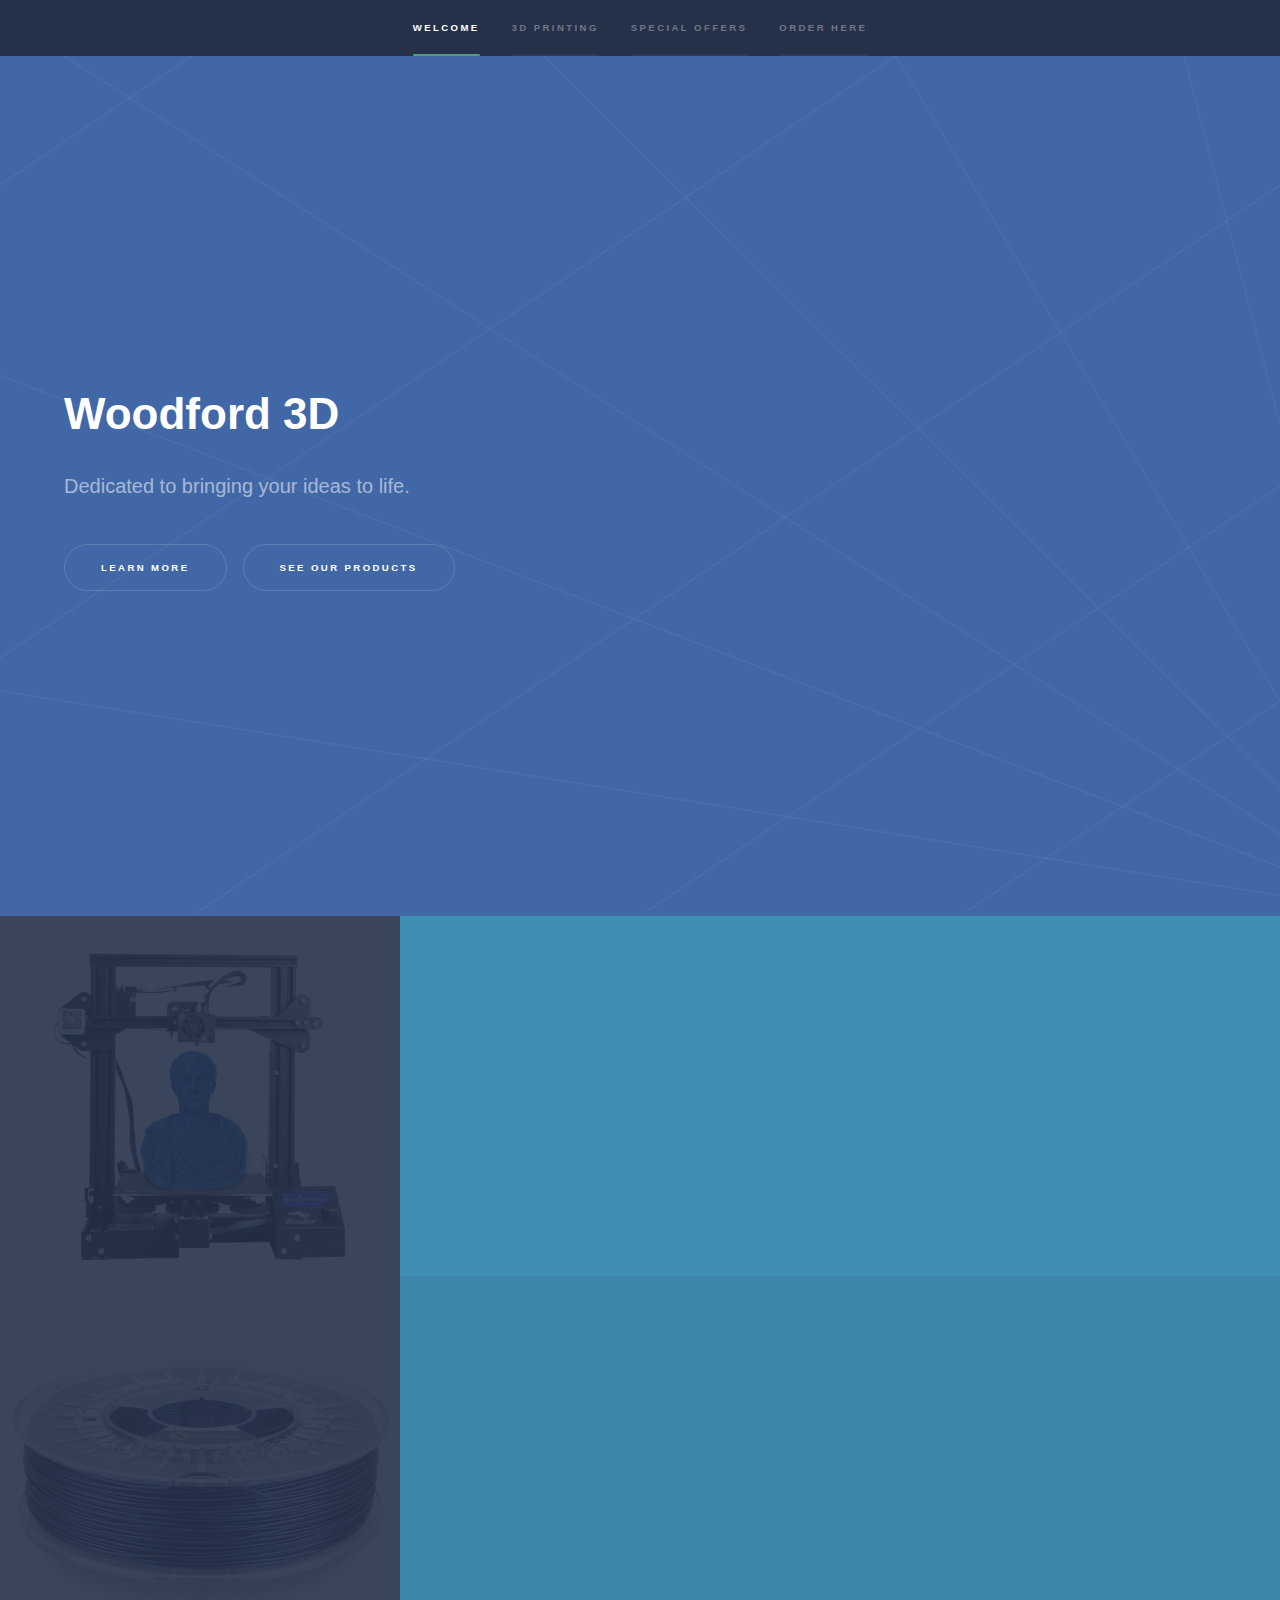
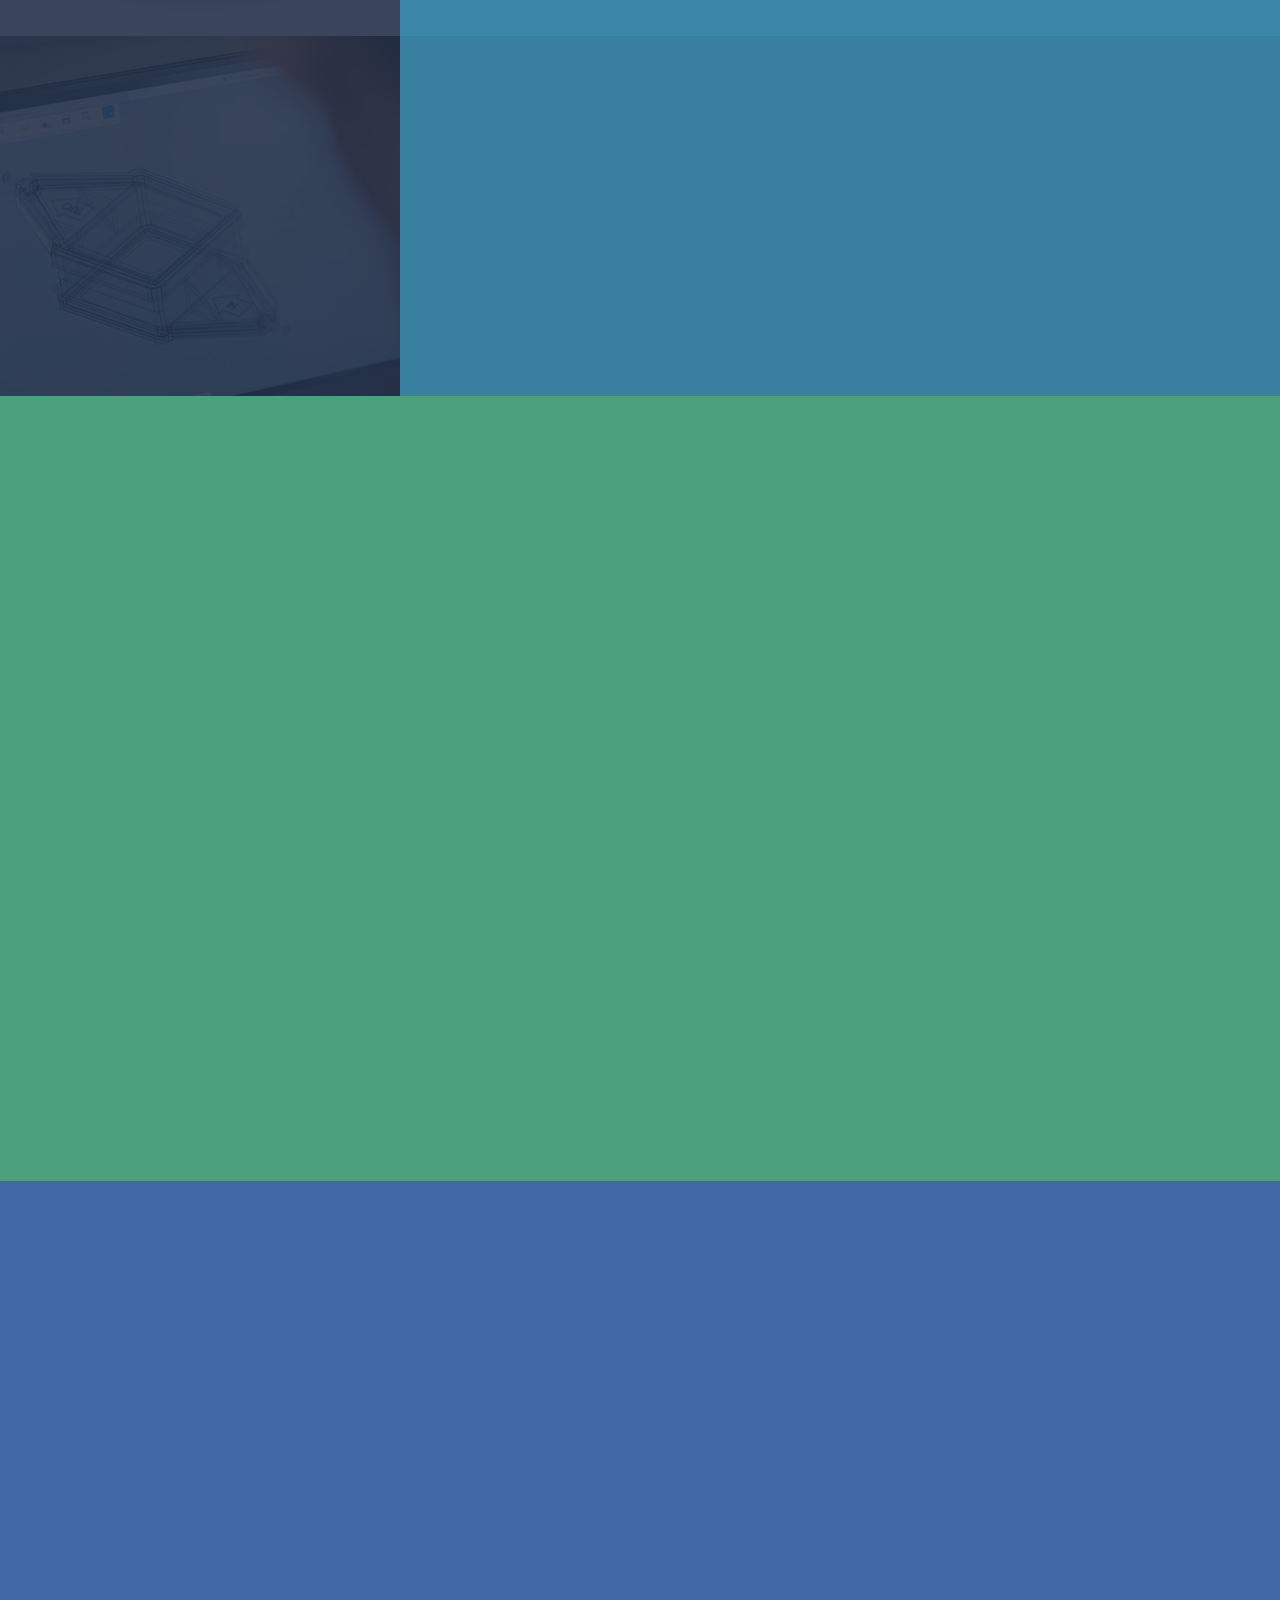
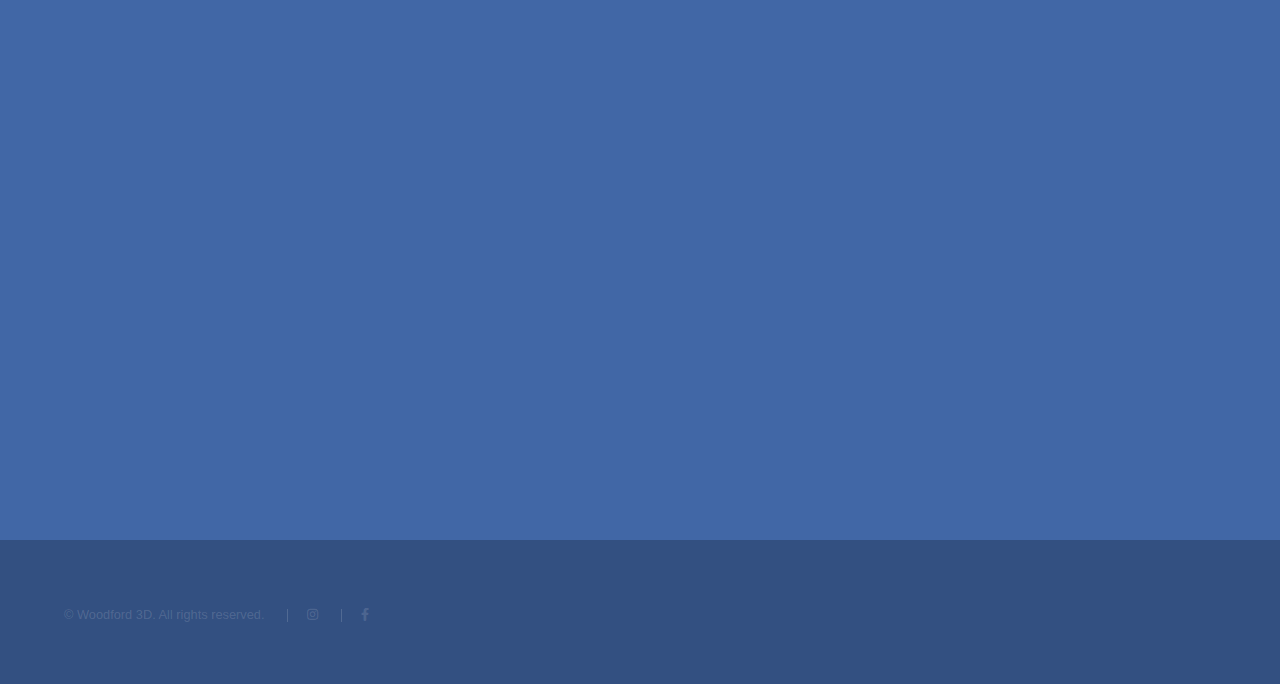
<file: index.html>
<!DOCTYPE HTML>
<html lang="en">
	<head>
		<title>Woodford 3D</title>
		<meta name="description" content="Woodford 3D is a small Irish busiess, based in Cavan, focused on 3D printing. Anything from models, to practical parts for projects, to lamps and decorations.">
		<meta charset="utf-8" />
		<meta name="viewport" content="width=device-width, initial-scale=1, user-scalable=no" />
		<link rel="stylesheet" href="assets/css/main.css" />
		<noscript><link rel="stylesheet" href="assets/css/noscript.css" /></noscript>
	</head>
	<body class="is-preload">

		<!-- Sidebar -->
			<section id="sidebar">
				<div class="inner">
					<nav>
						<ul>
							<li><a href="#intro">Welcome</a></li>
							<li><a href="#one">3D Printing</a></li>
							<li><a href="#two">Special offers</a></li>
							<li><a href="#three">Order here</a></li>
						</ul>
					</nav>
				</div>
			</section>

		<!-- Wrapper -->
			<div id="wrapper">

				<!-- Intro -->
					<section id="intro" class="wrapper style1 fullscreen fade-up">
						<div class="inner">
							<h1>Woodford 3D</h1>
							<p>Dedicated to bringing your ideas to life.</p>
							<ul class="actions">
                                <li><a href="#one" class="button scrolly">Learn more</a></li>
                                <li><a href="examples.html" class="button scrolly">See our products</a></li>
							</ul>
						</div>
					</section>

				<!-- One -->
					<section id="one" class="wrapper style2 spotlights">
						<section>
							<a href="#" class="image"><img src="images/about1.jpg" alt="" data-position="center center" /></a>
							<div class="content">
								<div class="inner">
									<h2>Quality over quantity</h2>
									<p>All of our 3D prints are done on freshly calibrated machines. Each print is produced at no more than 50ms speed with a maximum layer size of 0.12mm, ensuring the highest quality end result. </p>
									<ul class="actions">
										<li><a href="examples.html" class="button">See our products</a></li>
									
								</div>
							</div>
						</section>
						<section>
							<a href="#" class="image"><img src="images/about2.jpg" alt="" data-position="top center" /></a>
							<div class="content">
								<div class="inner">
									<h2>Our materials</h2>
									<p>Currently we provide a range of PLA and Wood PLA material choices.</p>
									<ul class="actions">
										<li><a href="materials.html" class="button">Learn more</a></li>
									</ul>
								</div>
							</div>
						</section>
						<section>
							<a href="#" class="image"><img src="images/design.jpg" alt="" data-position="25% 25%" /></a>
							<div class="content">
								<div class="inner">
									<h2>Custom Designs</h2>
									<p>Can't find what you're looking for online? Need a one of a kind print or simply want something you found custom engraved? Reach out to us and we'll make it happen.</p>
									<ul class="actions">
										<li><a href="#three" class="button">Learn more</a></li>
									</ul>
								</div>
							</div>
						</section>
					</section>

				<!-- Two -->
					<section id="two" class="wrapper style3 fade-up">
						<div class="inner">
							<h2>Special Offers</h2>
							<p>Due to the time consuming nature of 3D printing, all customers are on a first come first served basis. We will give you an estimated shipping date shortly after your order, and a tracking number will be provided upon dispatch.</p>
							<div class="features">
								<section>
									<span class="icon solid major fa-cube"></span>
									<h3>Up to 50g - €12</h3>
									<p>Print up to 50g worth of any material we provide.</p>
									<h4>FREE SHIPPING!</h4>
								</section>
								<section>
									<span class="icon solid major fa-cubes"></span>
									<h3>Up to 100g - €20</h3>
									<p>Print up to 100g worth of any material we provide.</p>
									<h4>FREE SHIPPING!</h4>
								</section>
								<section>
									<span class="icon solid major fa-building"></span>
									<h3>Up to 250g - €25</h3> <h4 style="color:gold">BEST VALUE!</h4>
									<p>Print up to 250g worth of any material we provide.</p>
									<h4>FREE SHIPPING! (If parcel sized)</h4>
								</section>
								<section>
									<span class="icon solid major fa-cog"></span>
									<h3>Need a larger project done?</h3>
									<p>Please reach out to us directly for orders exceeding 250g.</p>
								</section>								
							</div>
							<ul class="actions">
								<li><a href="#three" class="button">Ready to order?</a></li>
							</ul>
						</div>
					</section>

				<!-- Three -->
					<section id="three" class="wrapper style1 fade-up">
						<div class="inner">
							<h2>Let's print!</h2>
							<p>To avail of our above special offers, please contact us directly: sales@woodford3d.com (All direct sales are carried out via paypal, with full buyer protection.)</p>							
							<p>Alternatively, you can order through our treatstock shop using the app below. This will allow you to upload the files you want to be printed and pay instantly, insuring you the fastest processing time possible. Please note that prices on our treatstock store may differ from the special offers listed above.</p>
							<div class="col-12">
								 <!-- Ps: 4858-Woodford 3D Printing --><link href="https://www.treatstock.com/css/embed-remote.css" rel="stylesheet" /><iframe class="ts-embed-printservice" width="100%" height="650px" src="https://www.treatstock.com/my/print-model3d/widget?posUid=fixedPs&psId=4858" frameborder="0"></iframe>   
									
								</section>
							</div>
						</div>
					</section>

			</div>

		<!-- Footer -->
			<footer id="footer" class="wrapper style1-alt">
				<div class="inner">
					<ul class="menu">
						<li>&copy; Woodford 3D. All rights reserved.</li>
						<li><a href="https://www.instagram.com/woodford3d/" target="_blank" class="icon brands fa-instagram"><span class="label">Instagram</span></a></li>
						<li><a href="https://www.facebook.com/Woodford-3D-Printing-106752601346437" target="_blank" class="icon brands fa-facebook-f"><span class="label">Facebook</span></a></li>
					</ul>
				</div>				
			</footer>

		<!-- Scripts -->
			<script src="assets/js/jquery.min.js"></script>
			<script src="assets/js/jquery.scrollex.min.js"></script>
			<script src="assets/js/jquery.scrolly.min.js"></script>
			<script src="assets/js/browser.min.js"></script>
			<script src="assets/js/breakpoints.min.js"></script>
			<script src="assets/js/util.js"></script>
			<script src="assets/js/main.js"></script>

	</body>
</html>
</file>
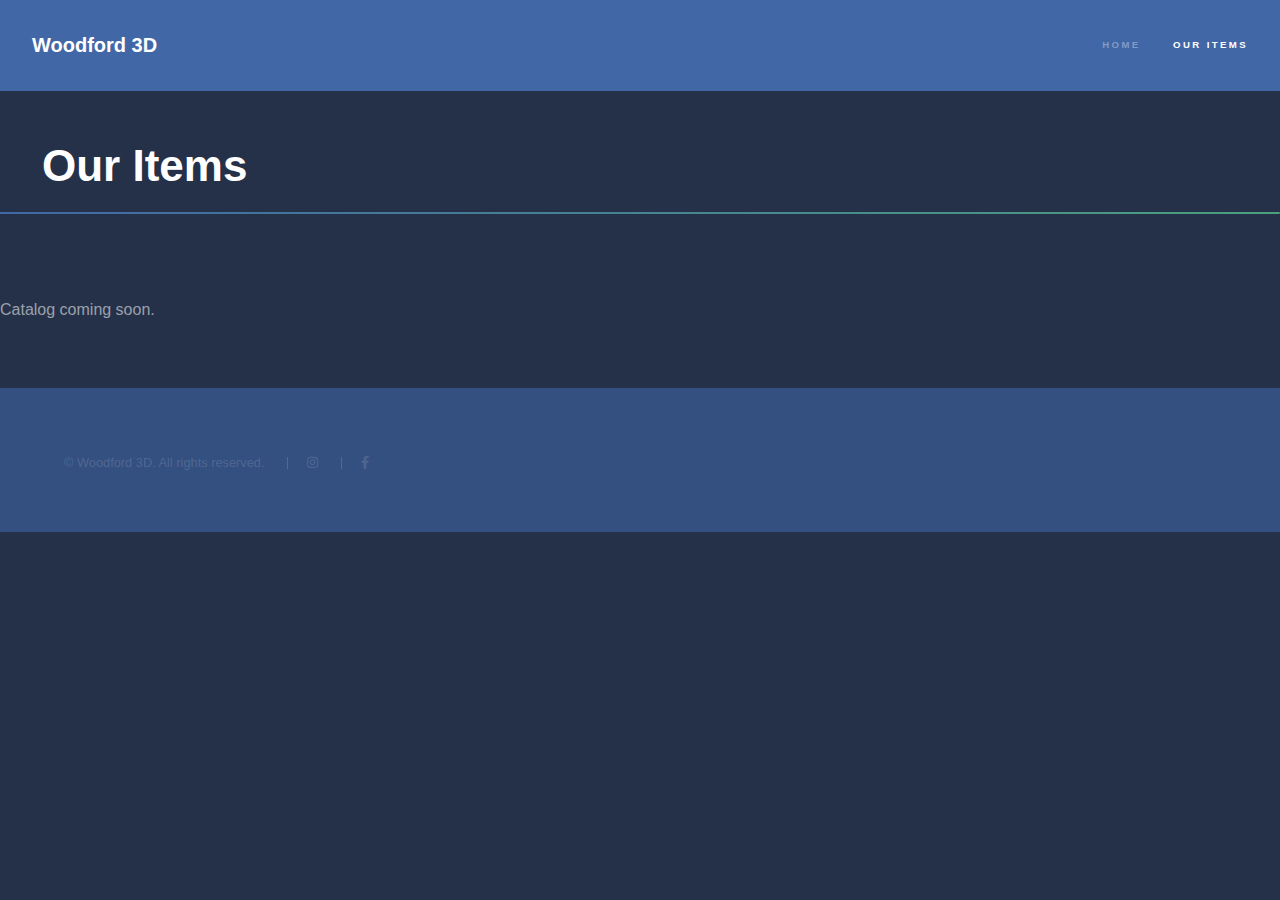
<file: examples.html>
<!DOCTYPE HTML>
<html>
	<head>
		<title>Woodford 3D - Materials</title>
		<meta charset="utf-8" />
		<meta name="viewport" content="width=device-width, initial-scale=1, user-scalable=no" />
		<link rel="stylesheet" href="assets/css/main.css" />
		<noscript><link rel="stylesheet" href="assets/css/noscript.css" /></noscript>
	</head>
	<body class="is-preload">

		<!-- Header -->
			<header id="header">
				<a href="index.html" class="title">Woodford 3D</a>
				<nav>
					<ul>
						<li><a href="index.html">Home</a></li>
						<li><a href="generic.html" class="active">Our Items</a></li>
						<!--<li><a href="elements.html">Elements</a></li>-->
					</ul>
				</nav>
			</header>

		<!-- Wrapper -->
			<div id="wrapper">

				<!-- Main -->
					<section id="main" class="wrapper">
						<div class="box alt">
							<div class="row gtr-uniform">
								<h1 class="major col-12">Our Items</h1>								
								<div class="col-12"><span ><p>Catalog coming soon.</p></span></div>								
								
							</div>
						</div>
								
					</section>

			</div>

		<!-- Footer -->
			<footer id="footer" class="wrapper style1-alt">
				<div class="inner">
					<ul class="menu">
						<li>&copy; Woodford 3D. All rights reserved.</li>
						<li><a href="https://www.instagram.com/woodford3d/" target="_blank" class="icon brands fa-instagram"><span class="label">Instagram</span></a></li>
						<li><a href="https://www.facebook.com/Woodford-3D-Printing-106752601346437" target="_blank" class="icon brands fa-facebook-f"><span class="label">Facebook</span></a></li>
					</ul>
				</div>				
			</footer>

		<!-- Scripts -->
			<script src="assets/js/jquery.min.js"></script>
			<script src="assets/js/jquery.scrollex.min.js"></script>
			<script src="assets/js/jquery.scrolly.min.js"></script>
			<script src="assets/js/browser.min.js"></script>
			<script src="assets/js/breakpoints.min.js"></script>
			<script src="assets/js/util.js"></script>
			<script src="assets/js/main.js"></script>

	</body>
</html>
</file>
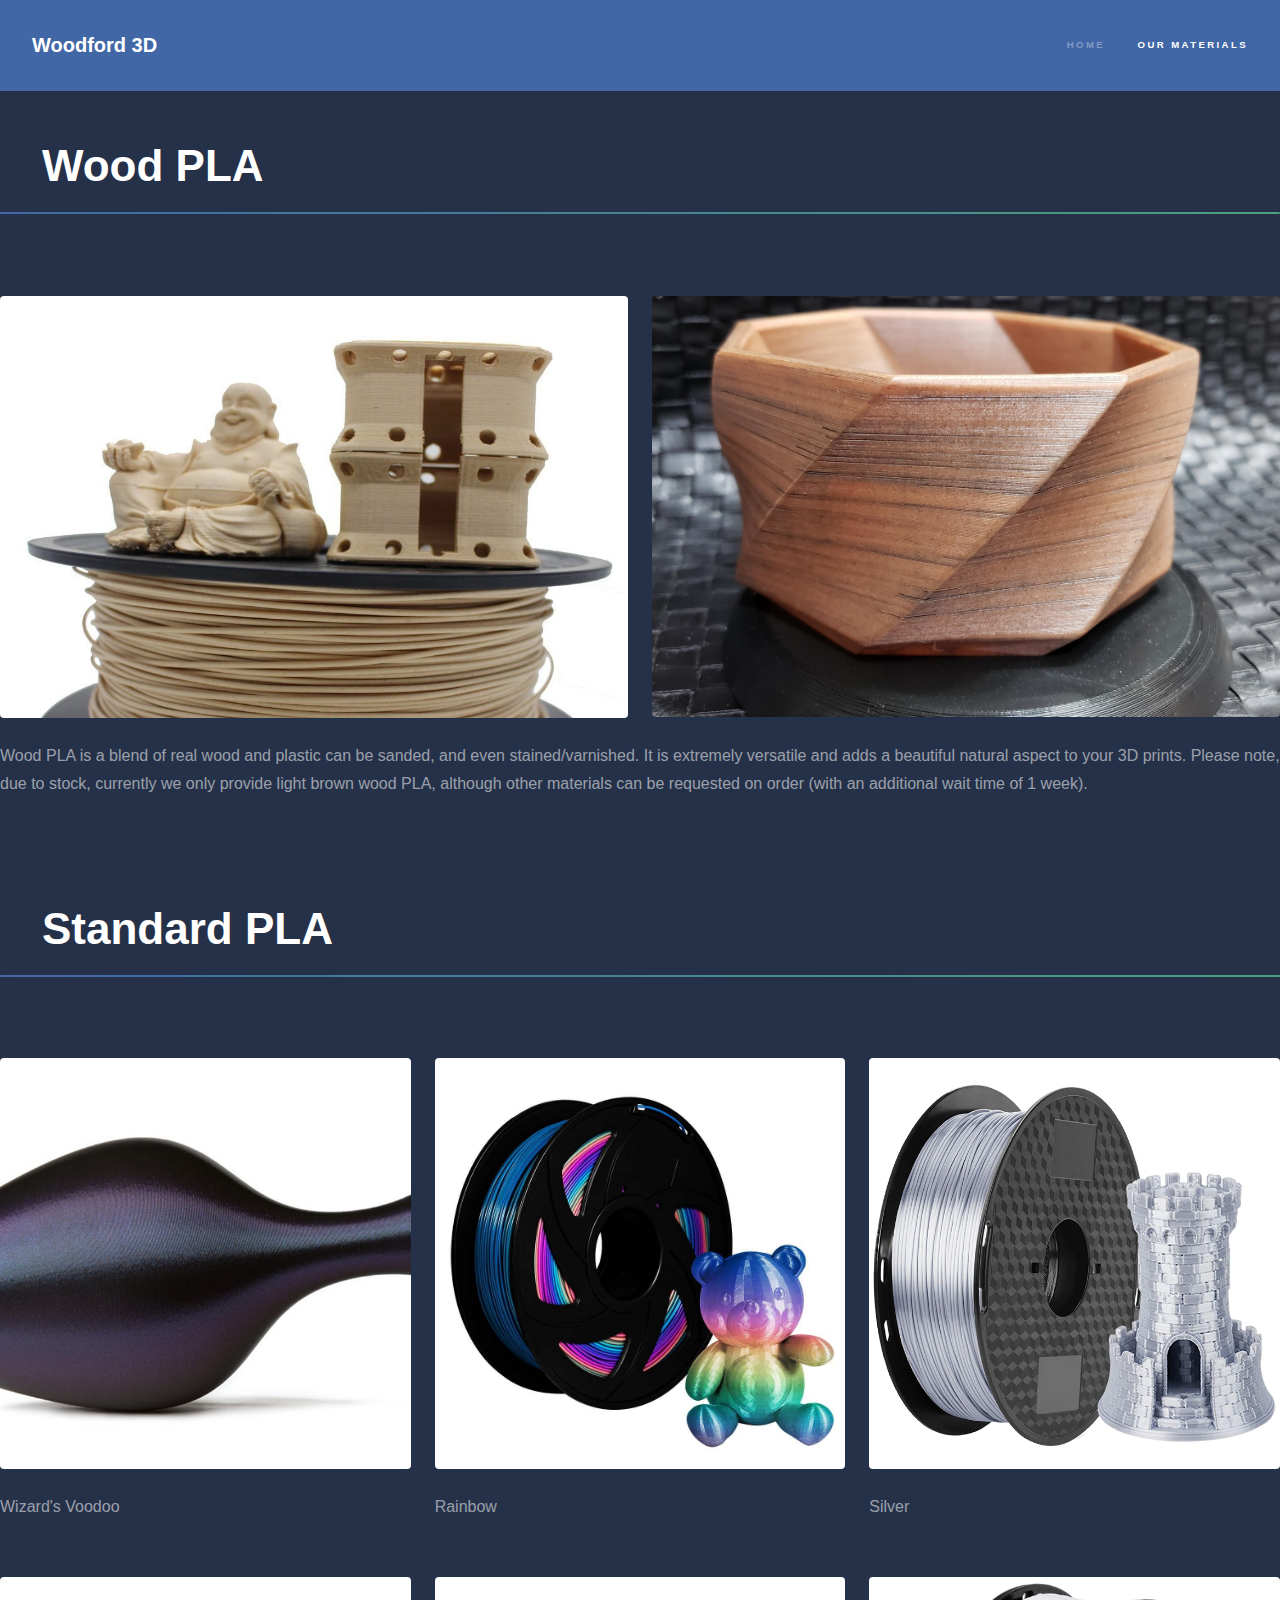
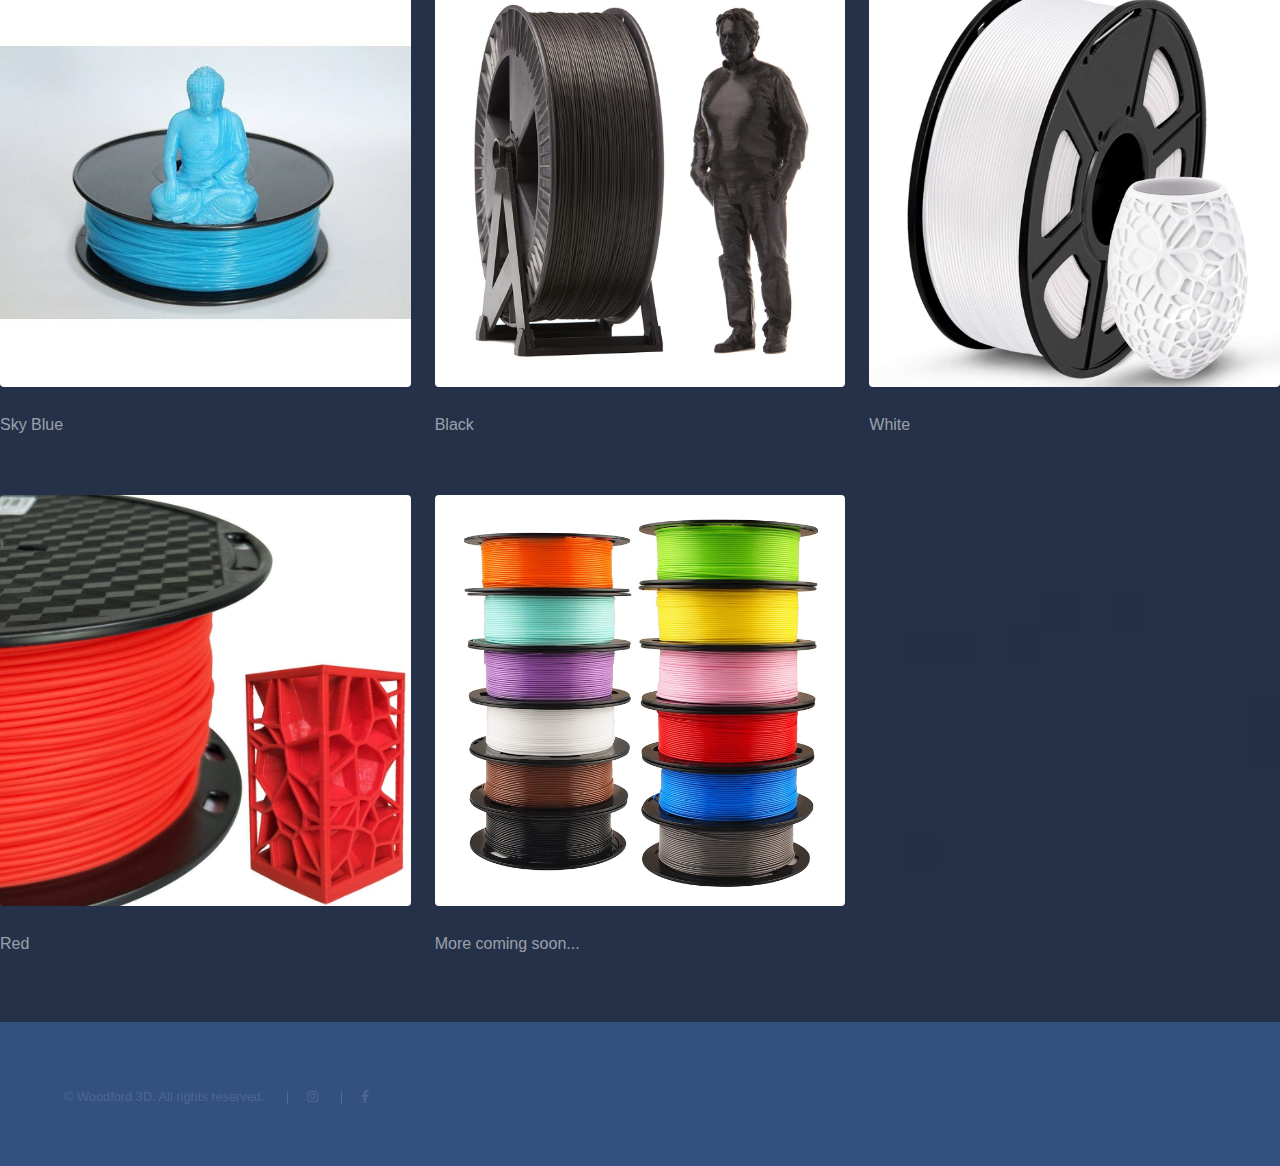
<file: materials.html>
<!DOCTYPE HTML>
<html>
	<head>
		<title>Woodford 3D - Materials</title>
		<meta charset="utf-8" />
		<meta name="viewport" content="width=device-width, initial-scale=1, user-scalable=no" />
		<link rel="stylesheet" href="assets/css/main.css" />
		<noscript><link rel="stylesheet" href="assets/css/noscript.css" /></noscript>
	</head>
	<body class="is-preload">

		<!-- Header -->
			<header id="header">
				<a href="index.html" class="title">Woodford 3D</a>
				<nav>
					<ul>
						<li><a href="index.html">Home</a></li>
						<li><a href="generic.html" class="active">Our Materials</a></li>
						<!--<li><a href="elements.html">Elements</a></li>-->
					</ul>
				</nav>
			</header>

		<!-- Wrapper -->
			<div id="wrapper">

				<!-- Main -->
					<section id="main" class="wrapper">
						<div class="box alt">
							<div class="row gtr-uniform">
								<h1 class="major col-12">Wood PLA</h1>
								<div class="col-6"><span class="image fit"><img src="images/woodpla1.jpg" alt="" /></span></div>
								<div class="col-6"><span class="image fit"><img src="images/woodpla2.jpg" alt="" /></span></div>
								<p>Wood PLA is a blend of real wood and plastic can be sanded, and even stained/varnished. It is extremely versatile and adds a beautiful natural aspect to your 3D prints. Please note, due to stock, currently we only provide light brown wood PLA, although other materials can be requested on order (with an additional wait time of 1 week).</p>
								<h1 class="major col-12">Standard PLA</h1>								
								<div class="col-4"><span class="image fit"><img src="images/voodoo.jpg" alt="Wizard's Voodoo" /></span></div>
								<div class="col-4"><span class="image fit"><img src="images/rainbow.jpg" alt="Rainbow" /></span></div>
								<div class="col-4"><span class="image fit"><img src="images/silver.jpg" alt="Silver" /></span></div>
								<div class="col-4"><span ><p>Wizard's Voodoo</p></span></div>
								<div class="col-4"><span ><p>Rainbow</p></span></div>
								<div class="col-4"><span ><p>Silver</p></span></div>
								<div class="col-4"><span class="image fit"><img src="images/skyblue.jpg" alt="sky Blue"/></span></div>
								<div class="col-4"><span class="image fit"><img src="images/black.jpg" alt="Black" /></span></div>
								<div class="col-4"><span class="image fit"><img src="images/white.jpg" alt="White" /></span></div>
								<div class="col-4"><span ><p>Sky Blue</p></span></div>
								<div class="col-4"><span ><p>Black</p></span></div>
								<div class="col-4"><span ><p>White</p></span></div>
								<div class="col-4"><span class="image fit"><img src="images/red.jpg" alt="Red"/></span></div>
								<div class="col-4"><span class="image fit"><img src="images/coming.jpg" alt="Coming soon" /></span></div>
								<div class="col-4"><span class="image fit"><img src="images/trans.png" alt="placeholder transparent image" /></span></div>
								<div class="col-4"><span ><p>Red</p></span></div>
								<div class="col-4"><span ><p>More coming soon...</p></span></div>								
								
							</div>
						</div>
								
					</section>

			</div>

		<!-- Footer -->
			<footer id="footer" class="wrapper style1-alt">
				<div class="inner">
					<ul class="menu">
						<li>&copy; Woodford 3D. All rights reserved.</li>
						<li><a href="https://www.instagram.com/woodford3d/" target="_blank" class="icon brands fa-instagram"><span class="label">Instagram</span></a></li>
						<li><a href="https://www.facebook.com/Woodford-3D-Printing-106752601346437" target="_blank" class="icon brands fa-facebook-f"><span class="label">Facebook</span></a></li>
					</ul>
				</div>				
			</footer>

		<!-- Scripts -->
			<script src="assets/js/jquery.min.js"></script>
			<script src="assets/js/jquery.scrollex.min.js"></script>
			<script src="assets/js/jquery.scrolly.min.js"></script>
			<script src="assets/js/browser.min.js"></script>
			<script src="assets/js/breakpoints.min.js"></script>
			<script src="assets/js/util.js"></script>
			<script src="assets/js/main.js"></script>

	</body>
</html>
</file>
<file: assets/css/noscript.css>
/* Spotlights */

	.spotlights > section > .image:before {
		opacity: 0 !important;
	}

	.spotlights > section > .content > .inner {
		-moz-transform: none !important;
		-webkit-transform: none !important;
		-ms-transform: none !important;
		transform: none !important;
		opacity: 1 !important;
	}

/* Wrapper */

	.wrapper > .inner {
		opacity: 1 !important;
		-moz-transform: none !important;
		-webkit-transform: none !important;
		-ms-transform: none !important;
		transform: none !important;
	}

/* Sidebar */

	#sidebar > .inner {
		opacity: 1 !important;
	}

	#sidebar nav > ul > li {
		-moz-transform: none !important;
		-webkit-transform: none !important;
		-ms-transform: none !important;
		transform: none !important;
		opacity: 1 !important;
	}
</file>
<file: assets/css/main.css>
@import url(fontawesome-all.min.css);



html, body, div, span, applet, object,
iframe, h1, h2, h3, h4, h5, h6, p, blockquote,
pre, a, abbr, acronym, address, big, cite,
code, del, dfn, em, img, ins, kbd, q, s, samp,
small, strike, strong, sub, sup, tt, var, b,
u, i, center, dl, dt, dd, ol, ul, li, fieldset,
form, label, legend, table, caption, tbody,
tfoot, thead, tr, th, td, article, aside,
canvas, details, embed, figure, figcaption,
footer, header, hgroup, menu, nav, output, ruby,
section, summary, time, mark, audio, video {
	margin: 0;
	padding: 0;
	border: 0;
	font-size: 100%;
	font: inherit;
	vertical-align: baseline;}

article, aside, details, figcaption, figure,
footer, header, hgroup, menu, nav, section {
	display: block;}

body {
	line-height: 1;
}

ol, ul {
	list-style: none;
}

blockquote, q {
	quotes: none;
}

	blockquote:before, blockquote:after, q:before, q:after {
		content: '';
		content: none;
	}

table {
	border-collapse: collapse;
	border-spacing: 0;
}

body {
	-webkit-text-size-adjust: none;
}

mark {
	background-color: transparent;
	color: inherit;
}

input::-moz-focus-inner {
	border: 0;
	padding: 0;
}

input, select, textarea {
	-moz-appearance: none;
	-webkit-appearance: none;
	-ms-appearance: none;
	appearance: none;
}

/* Basic */

	@-ms-viewport {
		width: device-width;
	}

	body {
		-ms-overflow-style: scrollbar;
	}

	@media screen and (max-width: 480px) {

		html, body {
			min-width: 320px;
		}

	}

	html {
		box-sizing: border-box;
	}

	*, *:before, *:after {
		box-sizing: inherit;
	}

	body {
		background: #253149;
	}

		body.is-preload *, body.is-preload *:before, body.is-preload *:after {
			-moz-animation: none !important;
			-webkit-animation: none !important;
			-ms-animation: none !important;
			animation: none !important;
			-moz-transition: none !important;
			-webkit-transition: none !important;
			-ms-transition: none !important;
			transition: none !important;
		}

/* Type */

	body, input, select, textarea {
		color: rgba(255, 255, 255, 0.55);
		font-family: Arial, Helvetica, sans-serif;
		font-size: 16.5pt;
		font-weight: normal;
		line-height: 1.75;
	}

		@media screen and (max-width: 1680px) {

			body, input, select, textarea {
				font-size: 13pt;
			}

		}

		@media screen and (max-width: 1280px) {

			body, input, select, textarea {
				font-size: 12pt;
			}

		}

		@media screen and (max-width: 360px) {

			body, input, select, textarea {
				font-size: 11pt;
			}

		}

	a {
		-moz-transition: color 0.2s ease, border-bottom-color 0.2s ease;
		-webkit-transition: color 0.2s ease, border-bottom-color 0.2s ease;
		-ms-transition: color 0.2s ease, border-bottom-color 0.2s ease;
		transition: color 0.2s ease, border-bottom-color 0.2s ease;
		border-bottom: dotted 1px rgba(255, 255, 255, 0.35);
		color: inherit;
		text-decoration: none;
	}

		a:hover {
			border-bottom-color: transparent;
			color: #ffffff;
		}

	strong, b {
		color: #ffffff;
		font-weight: bold;
	}

	em, i {
		font-style: italic;
	}

	p {
		margin: 0 0 2em 0;
	}

	h1, h2, h3, h4, h5, h6 {
		color: #ffffff;
		font-weight: bold;
		line-height: 1.5;
		margin: 0 0 0.5em 0;
	}

		h1 a, h2 a, h3 a, h4 a, h5 a, h6 a {
			color: inherit;
			text-decoration: none;
		}

	h1 {
		font-size: 2.75em;
	}

		h1.major {
			margin: 0 0 1.3em 0;
			position: relative;
			padding-bottom: 0.35em;
		}

			h1.major:after {
				background-image: -moz-linear-gradient(to right, #4167a6, #4ca07e);
				background-image: -webkit-linear-gradient(to right, #4167a6, #4ca07e);
				background-image: -ms-linear-gradient(to right, #4167a6, #4ca07e);
				background-image: linear-gradient(to right, #4167a6, #4ca07e);
				-moz-transition: max-width 0.2s ease;
				-webkit-transition: max-width 0.2s ease;
				-ms-transition: max-width 0.2s ease;
				transition: max-width 0.2s ease;
				border-radius: 0.2em;
				bottom: 0;
				content: '';
				height: 0.05em;
				position: absolute;
				right: 0;
				width: 100%;
			}

	h2 {
		font-size: 1.75em;
	}

	h3 {
		font-size: 1.1em;
	}

	h4 {
		font-size: 1em;
	}

	h5 {
		font-size: 0.8em;
	}

	h6 {
		font-size: 0.6em;
	}

	@media screen and (max-width: 736px) {

		h1 {
			font-size: 2em;
		}

		h2 {
			font-size: 1.25em;
		}

		h3 {
			font-size: 1em;
		}

		h4 {
			font-size: 0.8em;
		}

		h5 {
			font-size: 0.6em;
		}

		h6 {
			font-size: 0.6em;
		}

	}

	sub {
		font-size: 0.8em;
		position: relative;
		top: 0.5em;
	}

	sup {
		font-size: 0.8em;
		position: relative;
		top: -0.5em;
	}

	blockquote {
		border-left: solid 4px rgba(255, 255, 255, 0.15);
		font-style: italic;
		margin: 0 0 2em 0;
		padding: 0.5em 0 0.5em 2em;
	}

	code {
		background: rgba(255, 255, 255, 0.05);
		border-radius: 0.25em;
		border: solid 1px rgba(255, 255, 255, 0.15);
		font-family: "Courier New", monospace;
		font-size: 0.9em;
		margin: 0 0.25em;
		padding: 0.25em 0.65em;
	}

	pre {
		-webkit-overflow-scrolling: touch;
		font-family: "Courier New", monospace;
		font-size: 0.9em;
		margin: 0 0 2em 0;
	}

		pre code {
			display: block;
			line-height: 1.75em;
			padding: 1em 1.5em;
			overflow-x: auto;
		}

	hr {
		border: 0;
		border-bottom: solid 1px rgba(255, 255, 255, 0.15);
		margin: 2em 0;
	}

		hr.major {
			margin: 3em 0;
		}

	.align-left {
		text-align: left;
	}

	.align-center {
		text-align: center;
	}

	.align-right {
		text-align: right;
	}

/* Row */

	.row {
		display: flex;
		flex-wrap: wrap;
		box-sizing: border-box;
		align-items: stretch;
	}

		.row > * {
			box-sizing: border-box;
		}

		.row.gtr-uniform > * > :last-child {
			margin-bottom: 0;
		}

		.row.aln-left {
			justify-content: flex-start;
		}

		.row.aln-center {
			justify-content: center;
		}

		.row.aln-right {
			justify-content: flex-end;
		}

		.row.aln-top {
			align-items: flex-start;
		}

		.row.aln-middle {
			align-items: center;
		}

		.row.aln-bottom {
			align-items: flex-end;
		}

		.row > .imp {
			order: -1;
		}

		.row > .col-1 {
			width: 8.33333%;
		}

		.row > .off-1 {
			margin-left: 8.33333%;
		}

		.row > .col-2 {
			width: 16.66667%;
		}

		.row > .off-2 {
			margin-left: 16.66667%;
		}

		.row > .col-3 {
			width: 25%;
		}

		.row > .off-3 {
			margin-left: 25%;
		}

		.row > .col-4 {
			width: 33.33333%;
		}

		.row > .off-4 {
			margin-left: 33.33333%;
		}

		.row > .col-5 {
			width: 41.66667%;
		}

		.row > .off-5 {
			margin-left: 41.66667%;
		}

		.row > .col-6 {
			width: 50%;
		}

		.row > .off-6 {
			margin-left: 50%;
		}

		.row > .col-7 {
			width: 58.33333%;
		}

		.row > .off-7 {
			margin-left: 58.33333%;
		}

		.row > .col-8 {
			width: 66.66667%;
		}

		.row > .off-8 {
			margin-left: 66.66667%;
		}

		.row > .col-9 {
			width: 75%;
		}

		.row > .off-9 {
			margin-left: 75%;
		}

		.row > .col-10 {
			width: 83.33333%;
		}

		.row > .off-10 {
			margin-left: 83.33333%;
		}

		.row > .col-11 {
			width: 91.66667%;
		}

		.row > .off-11 {
			margin-left: 91.66667%;
		}

		.row > .col-12 {
			width: 100%;
		}

		.row > .off-12 {
			margin-left: 100%;
		}

		.row.gtr-0 {
			margin-top: 0;
			margin-left: 0em;
		}

			.row.gtr-0 > * {
				padding: 0 0 0 0em;
			}

			.row.gtr-0.gtr-uniform {
				margin-top: 0em;
			}

				.row.gtr-0.gtr-uniform > * {
					padding-top: 0em;
				}

		.row.gtr-25 {
			margin-top: 0;
			margin-left: -0.375em;
		}

			.row.gtr-25 > * {
				padding: 0 0 0 0.375em;
			}

			.row.gtr-25.gtr-uniform {
				margin-top: -0.375em;
			}

				.row.gtr-25.gtr-uniform > * {
					padding-top: 0.375em;
				}

		.row.gtr-50 {
			margin-top: 0;
			margin-left: -0.75em;
		}

			.row.gtr-50 > * {
				padding: 0 0 0 0.75em;
			}

			.row.gtr-50.gtr-uniform {
				margin-top: -0.75em;
			}

				.row.gtr-50.gtr-uniform > * {
					padding-top: 0.75em;
				}

		.row {
			margin-top: 0;
			margin-left: -1.5em;
		}

			.row > * {
				padding: 0 0 0 1.5em;
			}

			.row.gtr-uniform {
				margin-top: -1.5em;
			}

				.row.gtr-uniform > * {
					padding-top: 1.5em;
				}

		.row.gtr-150 {
			margin-top: 0;
			margin-left: -2.25em;
		}

			.row.gtr-150 > * {
				padding: 0 0 0 2.25em;
			}

			.row.gtr-150.gtr-uniform {
				margin-top: -2.25em;
			}

				.row.gtr-150.gtr-uniform > * {
					padding-top: 2.25em;
				}

		.row.gtr-200 {
			margin-top: 0;
			margin-left: -3em;
		}

			.row.gtr-200 > * {
				padding: 0 0 0 3em;
			}

			.row.gtr-200.gtr-uniform {
				margin-top: -3em;
			}

				.row.gtr-200.gtr-uniform > * {
					padding-top: 3em;
				}

		@media screen and (max-width: 1680px) {

			.row {
				display: flex;
				flex-wrap: wrap;
				box-sizing: border-box;
				align-items: stretch;
			}

				.row > * {
					box-sizing: border-box;
				}

				.row.gtr-uniform > * > :last-child {
					margin-bottom: 0;
				}

				.row.aln-left {
					justify-content: flex-start;
				}

				.row.aln-center {
					justify-content: center;
				}

				.row.aln-right {
					justify-content: flex-end;
				}

				.row.aln-top {
					align-items: flex-start;
				}

				.row.aln-middle {
					align-items: center;
				}

				.row.aln-bottom {
					align-items: flex-end;
				}

				.row > .imp-xlarge {
					order: -1;
				}

				.row > .col-1-xlarge {
					width: 8.33333%;
				}

				.row > .off-1-xlarge {
					margin-left: 8.33333%;
				}

				.row > .col-2-xlarge {
					width: 16.66667%;
				}

				.row > .off-2-xlarge {
					margin-left: 16.66667%;
				}

				.row > .col-3-xlarge {
					width: 25%;
				}

				.row > .off-3-xlarge {
					margin-left: 25%;
				}

				.row > .col-4-xlarge {
					width: 33.33333%;
				}

				.row > .off-4-xlarge {
					margin-left: 33.33333%;
				}

				.row > .col-5-xlarge {
					width: 41.66667%;
				}

				.row > .off-5-xlarge {
					margin-left: 41.66667%;
				}

				.row > .col-6-xlarge {
					width: 50%;
				}

				.row > .off-6-xlarge {
					margin-left: 50%;
				}

				.row > .col-7-xlarge {
					width: 58.33333%;
				}

				.row > .off-7-xlarge {
					margin-left: 58.33333%;
				}

				.row > .col-8-xlarge {
					width: 66.66667%;
				}

				.row > .off-8-xlarge {
					margin-left: 66.66667%;
				}

				.row > .col-9-xlarge {
					width: 75%;
				}

				.row > .off-9-xlarge {
					margin-left: 75%;
				}

				.row > .col-10-xlarge {
					width: 83.33333%;
				}

				.row > .off-10-xlarge {
					margin-left: 83.33333%;
				}

				.row > .col-11-xlarge {
					width: 91.66667%;
				}

				.row > .off-11-xlarge {
					margin-left: 91.66667%;
				}

				.row > .col-12-xlarge {
					width: 100%;
				}

				.row > .off-12-xlarge {
					margin-left: 100%;
				}

				.row.gtr-0 {
					margin-top: 0;
					margin-left: 0em;
				}

					.row.gtr-0 > * {
						padding: 0 0 0 0em;
					}

					.row.gtr-0.gtr-uniform {
						margin-top: 0em;
					}

						.row.gtr-0.gtr-uniform > * {
							padding-top: 0em;
						}

				.row.gtr-25 {
					margin-top: 0;
					margin-left: -0.375em;
				}

					.row.gtr-25 > * {
						padding: 0 0 0 0.375em;
					}

					.row.gtr-25.gtr-uniform {
						margin-top: -0.375em;
					}

						.row.gtr-25.gtr-uniform > * {
							padding-top: 0.375em;
						}

				.row.gtr-50 {
					margin-top: 0;
					margin-left: -0.75em;
				}

					.row.gtr-50 > * {
						padding: 0 0 0 0.75em;
					}

					.row.gtr-50.gtr-uniform {
						margin-top: -0.75em;
					}

						.row.gtr-50.gtr-uniform > * {
							padding-top: 0.75em;
						}

				.row {
					margin-top: 0;
					margin-left: -1.5em;
				}

					.row > * {
						padding: 0 0 0 1.5em;
					}

					.row.gtr-uniform {
						margin-top: -1.5em;
					}

						.row.gtr-uniform > * {
							padding-top: 1.5em;
						}

				.row.gtr-150 {
					margin-top: 0;
					margin-left: -2.25em;
				}

					.row.gtr-150 > * {
						padding: 0 0 0 2.25em;
					}

					.row.gtr-150.gtr-uniform {
						margin-top: -2.25em;
					}

						.row.gtr-150.gtr-uniform > * {
							padding-top: 2.25em;
						}

				.row.gtr-200 {
					margin-top: 0;
					margin-left: -3em;
				}

					.row.gtr-200 > * {
						padding: 0 0 0 3em;
					}

					.row.gtr-200.gtr-uniform {
						margin-top: -3em;
					}

						.row.gtr-200.gtr-uniform > * {
							padding-top: 3em;
						}

		}

		@media screen and (max-width: 1280px) {

			.row {
				display: flex;
				flex-wrap: wrap;
				box-sizing: border-box;
				align-items: stretch;
			}

				.row > * {
					box-sizing: border-box;
				}

				.row.gtr-uniform > * > :last-child {
					margin-bottom: 0;
				}

				.row.aln-left {
					justify-content: flex-start;
				}

				.row.aln-center {
					justify-content: center;
				}

				.row.aln-right {
					justify-content: flex-end;
				}

				.row.aln-top {
					align-items: flex-start;
				}

				.row.aln-middle {
					align-items: center;
				}

				.row.aln-bottom {
					align-items: flex-end;
				}

				.row > .imp-large {
					order: -1;
				}

				.row > .col-1-large {
					width: 8.33333%;
				}

				.row > .off-1-large {
					margin-left: 8.33333%;
				}

				.row > .col-2-large {
					width: 16.66667%;
				}

				.row > .off-2-large {
					margin-left: 16.66667%;
				}

				.row > .col-3-large {
					width: 25%;
				}

				.row > .off-3-large {
					margin-left: 25%;
				}

				.row > .col-4-large {
					width: 33.33333%;
				}

				.row > .off-4-large {
					margin-left: 33.33333%;
				}

				.row > .col-5-large {
					width: 41.66667%;
				}

				.row > .off-5-large {
					margin-left: 41.66667%;
				}

				.row > .col-6-large {
					width: 50%;
				}

				.row > .off-6-large {
					margin-left: 50%;
				}

				.row > .col-7-large {
					width: 58.33333%;
				}

				.row > .off-7-large {
					margin-left: 58.33333%;
				}

				.row > .col-8-large {
					width: 66.66667%;
				}

				.row > .off-8-large {
					margin-left: 66.66667%;
				}

				.row > .col-9-large {
					width: 75%;
				}

				.row > .off-9-large {
					margin-left: 75%;
				}

				.row > .col-10-large {
					width: 83.33333%;
				}

				.row > .off-10-large {
					margin-left: 83.33333%;
				}

				.row > .col-11-large {
					width: 91.66667%;
				}

				.row > .off-11-large {
					margin-left: 91.66667%;
				}

				.row > .col-12-large {
					width: 100%;
				}

				.row > .off-12-large {
					margin-left: 100%;
				}

				.row.gtr-0 {
					margin-top: 0;
					margin-left: 0em;
				}

					.row.gtr-0 > * {
						padding: 0 0 0 0em;
					}

					.row.gtr-0.gtr-uniform {
						margin-top: 0em;
					}

						.row.gtr-0.gtr-uniform > * {
							padding-top: 0em;
						}

				.row.gtr-25 {
					margin-top: 0;
					margin-left: -0.375em;
				}

					.row.gtr-25 > * {
						padding: 0 0 0 0.375em;
					}

					.row.gtr-25.gtr-uniform {
						margin-top: -0.375em;
					}

						.row.gtr-25.gtr-uniform > * {
							padding-top: 0.375em;
						}

				.row.gtr-50 {
					margin-top: 0;
					margin-left: -0.75em;
				}

					.row.gtr-50 > * {
						padding: 0 0 0 0.75em;
					}

					.row.gtr-50.gtr-uniform {
						margin-top: -0.75em;
					}

						.row.gtr-50.gtr-uniform > * {
							padding-top: 0.75em;
						}

				.row {
					margin-top: 0;
					margin-left: -1.5em;
				}

					.row > * {
						padding: 0 0 0 1.5em;
					}

					.row.gtr-uniform {
						margin-top: -1.5em;
					}

						.row.gtr-uniform > * {
							padding-top: 1.5em;
						}

				.row.gtr-150 {
					margin-top: 0;
					margin-left: -2.25em;
				}

					.row.gtr-150 > * {
						padding: 0 0 0 2.25em;
					}

					.row.gtr-150.gtr-uniform {
						margin-top: -2.25em;
					}

						.row.gtr-150.gtr-uniform > * {
							padding-top: 2.25em;
						}

				.row.gtr-200 {
					margin-top: 0;
					margin-left: -3em;
				}

					.row.gtr-200 > * {
						padding: 0 0 0 3em;
					}

					.row.gtr-200.gtr-uniform {
						margin-top: -3em;
					}

						.row.gtr-200.gtr-uniform > * {
							padding-top: 3em;
						}

		}

		@media screen and (max-width: 980px) {

			.row {
				display: flex;
				flex-wrap: wrap;
				box-sizing: border-box;
				align-items: stretch;
			}

				.row > * {
					box-sizing: border-box;
				}

				.row.gtr-uniform > * > :last-child {
					margin-bottom: 0;
				}

				.row.aln-left {
					justify-content: flex-start;
				}

				.row.aln-center {
					justify-content: center;
				}

				.row.aln-right {
					justify-content: flex-end;
				}

				.row.aln-top {
					align-items: flex-start;
				}

				.row.aln-middle {
					align-items: center;
				}

				.row.aln-bottom {
					align-items: flex-end;
				}

				.row > .imp-medium {
					order: -1;
				}

				.row > .col-1-medium {
					width: 8.33333%;
				}

				.row > .off-1-medium {
					margin-left: 8.33333%;
				}

				.row > .col-2-medium {
					width: 16.66667%;
				}

				.row > .off-2-medium {
					margin-left: 16.66667%;
				}

				.row > .col-3-medium {
					width: 25%;
				}

				.row > .off-3-medium {
					margin-left: 25%;
				}

				.row > .col-4-medium {
					width: 33.33333%;
				}

				.row > .off-4-medium {
					margin-left: 33.33333%;
				}

				.row > .col-5-medium {
					width: 41.66667%;
				}

				.row > .off-5-medium {
					margin-left: 41.66667%;
				}

				.row > .col-6-medium {
					width: 50%;
				}

				.row > .off-6-medium {
					margin-left: 50%;
				}

				.row > .col-7-medium {
					width: 58.33333%;
				}

				.row > .off-7-medium {
					margin-left: 58.33333%;
				}

				.row > .col-8-medium {
					width: 66.66667%;
				}

				.row > .off-8-medium {
					margin-left: 66.66667%;
				}

				.row > .col-9-medium {
					width: 75%;
				}

				.row > .off-9-medium {
					margin-left: 75%;
				}

				.row > .col-10-medium {
					width: 83.33333%;
				}

				.row > .off-10-medium {
					margin-left: 83.33333%;
				}

				.row > .col-11-medium {
					width: 91.66667%;
				}

				.row > .off-11-medium {
					margin-left: 91.66667%;
				}

				.row > .col-12-medium {
					width: 100%;
				}

				.row > .off-12-medium {
					margin-left: 100%;
				}

				.row.gtr-0 {
					margin-top: 0;
					margin-left: 0em;
				}

					.row.gtr-0 > * {
						padding: 0 0 0 0em;
					}

					.row.gtr-0.gtr-uniform {
						margin-top: 0em;
					}

						.row.gtr-0.gtr-uniform > * {
							padding-top: 0em;
						}

				.row.gtr-25 {
					margin-top: 0;
					margin-left: -0.375em;
				}

					.row.gtr-25 > * {
						padding: 0 0 0 0.375em;
					}

					.row.gtr-25.gtr-uniform {
						margin-top: -0.375em;
					}

						.row.gtr-25.gtr-uniform > * {
							padding-top: 0.375em;
						}

				.row.gtr-50 {
					margin-top: 0;
					margin-left: -0.75em;
				}

					.row.gtr-50 > * {
						padding: 0 0 0 0.75em;
					}

					.row.gtr-50.gtr-uniform {
						margin-top: -0.75em;
					}

						.row.gtr-50.gtr-uniform > * {
							padding-top: 0.75em;
						}

				.row {
					margin-top: 0;
					margin-left: -1.5em;
				}

					.row > * {
						padding: 0 0 0 1.5em;
					}

					.row.gtr-uniform {
						margin-top: -1.5em;
					}

						.row.gtr-uniform > * {
							padding-top: 1.5em;
						}

				.row.gtr-150 {
					margin-top: 0;
					margin-left: -2.25em;
				}

					.row.gtr-150 > * {
						padding: 0 0 0 2.25em;
					}

					.row.gtr-150.gtr-uniform {
						margin-top: -2.25em;
					}

						.row.gtr-150.gtr-uniform > * {
							padding-top: 2.25em;
						}

				.row.gtr-200 {
					margin-top: 0;
					margin-left: -3em;
				}

					.row.gtr-200 > * {
						padding: 0 0 0 3em;
					}

					.row.gtr-200.gtr-uniform {
						margin-top: -3em;
					}

						.row.gtr-200.gtr-uniform > * {
							padding-top: 3em;
						}

		}

		@media screen and (max-width: 736px) {

			.row {
				display: flex;
				flex-wrap: wrap;
				box-sizing: border-box;
				align-items: stretch;
			}

				.row > * {
					box-sizing: border-box;
				}

				.row.gtr-uniform > * > :last-child {
					margin-bottom: 0;
				}

				.row.aln-left {
					justify-content: flex-start;
				}

				.row.aln-center {
					justify-content: center;
				}

				.row.aln-right {
					justify-content: flex-end;
				}

				.row.aln-top {
					align-items: flex-start;
				}

				.row.aln-middle {
					align-items: center;
				}

				.row.aln-bottom {
					align-items: flex-end;
				}

				.row > .imp-small {
					order: -1;
				}

				.row > .col-1-small {
					width: 8.33333%;
				}

				.row > .off-1-small {
					margin-left: 8.33333%;
				}

				.row > .col-2-small {
					width: 16.66667%;
				}

				.row > .off-2-small {
					margin-left: 16.66667%;
				}

				.row > .col-3-small {
					width: 25%;
				}

				.row > .off-3-small {
					margin-left: 25%;
				}

				.row > .col-4-small {
					width: 33.33333%;
				}

				.row > .off-4-small {
					margin-left: 33.33333%;
				}

				.row > .col-5-small {
					width: 41.66667%;
				}

				.row > .off-5-small {
					margin-left: 41.66667%;
				}

				.row > .col-6-small {
					width: 50%;
				}

				.row > .off-6-small {
					margin-left: 50%;
				}

				.row > .col-7-small {
					width: 58.33333%;
				}

				.row > .off-7-small {
					margin-left: 58.33333%;
				}

				.row > .col-8-small {
					width: 66.66667%;
				}

				.row > .off-8-small {
					margin-left: 66.66667%;
				}

				.row > .col-9-small {
					width: 75%;
				}

				.row > .off-9-small {
					margin-left: 75%;
				}

				.row > .col-10-small {
					width: 83.33333%;
				}

				.row > .off-10-small {
					margin-left: 83.33333%;
				}

				.row > .col-11-small {
					width: 91.66667%;
				}

				.row > .off-11-small {
					margin-left: 91.66667%;
				}

				.row > .col-12-small {
					width: 100%;
				}

				.row > .off-12-small {
					margin-left: 100%;
				}

				.row.gtr-0 {
					margin-top: 0;
					margin-left: 0em;
				}

					.row.gtr-0 > * {
						padding: 0 0 0 0em;
					}

					.row.gtr-0.gtr-uniform {
						margin-top: 0em;
					}

						.row.gtr-0.gtr-uniform > * {
							padding-top: 0em;
						}

				.row.gtr-25 {
					margin-top: 0;
					margin-left: -0.375em;
				}

					.row.gtr-25 > * {
						padding: 0 0 0 0.375em;
					}

					.row.gtr-25.gtr-uniform {
						margin-top: -0.375em;
					}

						.row.gtr-25.gtr-uniform > * {
							padding-top: 0.375em;
						}

				.row.gtr-50 {
					margin-top: 0;
					margin-left: -0.75em;
				}

					.row.gtr-50 > * {
						padding: 0 0 0 0.75em;
					}

					.row.gtr-50.gtr-uniform {
						margin-top: -0.75em;
					}

						.row.gtr-50.gtr-uniform > * {
							padding-top: 0.75em;
						}

				.row {
					margin-top: 0;
					margin-left: -1.5em;
				}

					.row > * {
						padding: 0 0 0 1.5em;
					}

					.row.gtr-uniform {
						margin-top: -1.5em;
					}

						.row.gtr-uniform > * {
							padding-top: 1.5em;
						}

				.row.gtr-150 {
					margin-top: 0;
					margin-left: -2.25em;
				}

					.row.gtr-150 > * {
						padding: 0 0 0 2.25em;
					}

					.row.gtr-150.gtr-uniform {
						margin-top: -2.25em;
					}

						.row.gtr-150.gtr-uniform > * {
							padding-top: 2.25em;
						}

				.row.gtr-200 {
					margin-top: 0;
					margin-left: -3em;
				}

					.row.gtr-200 > * {
						padding: 0 0 0 3em;
					}

					.row.gtr-200.gtr-uniform {
						margin-top: -3em;
					}

						.row.gtr-200.gtr-uniform > * {
							padding-top: 3em;
						}

		}

		@media screen and (max-width: 480px) {

			.row {
				display: flex;
				flex-wrap: wrap;
				box-sizing: border-box;
				align-items: stretch;
			}

				.row > * {
					box-sizing: border-box;
				}

				.row.gtr-uniform > * > :last-child {
					margin-bottom: 0;
				}

				.row.aln-left {
					justify-content: flex-start;
				}

				.row.aln-center {
					justify-content: center;
				}

				.row.aln-right {
					justify-content: flex-end;
				}

				.row.aln-top {
					align-items: flex-start;
				}

				.row.aln-middle {
					align-items: center;
				}

				.row.aln-bottom {
					align-items: flex-end;
				}

				.row > .imp-xsmall {
					order: -1;
				}

				.row > .col-1-xsmall {
					width: 8.33333%;
				}

				.row > .off-1-xsmall {
					margin-left: 8.33333%;
				}

				.row > .col-2-xsmall {
					width: 16.66667%;
				}

				.row > .off-2-xsmall {
					margin-left: 16.66667%;
				}

				.row > .col-3-xsmall {
					width: 25%;
				}

				.row > .off-3-xsmall {
					margin-left: 25%;
				}

				.row > .col-4-xsmall {
					width: 33.33333%;
				}

				.row > .off-4-xsmall {
					margin-left: 33.33333%;
				}

				.row > .col-5-xsmall {
					width: 41.66667%;
				}

				.row > .off-5-xsmall {
					margin-left: 41.66667%;
				}

				.row > .col-6-xsmall {
					width: 50%;
				}

				.row > .off-6-xsmall {
					margin-left: 50%;
				}

				.row > .col-7-xsmall {
					width: 58.33333%;
				}

				.row > .off-7-xsmall {
					margin-left: 58.33333%;
				}

				.row > .col-8-xsmall {
					width: 66.66667%;
				}

				.row > .off-8-xsmall {
					margin-left: 66.66667%;
				}

				.row > .col-9-xsmall {
					width: 75%;
				}

				.row > .off-9-xsmall {
					margin-left: 75%;
				}

				.row > .col-10-xsmall {
					width: 83.33333%;
				}

				.row > .off-10-xsmall {
					margin-left: 83.33333%;
				}

				.row > .col-11-xsmall {
					width: 91.66667%;
				}

				.row > .off-11-xsmall {
					margin-left: 91.66667%;
				}

				.row > .col-12-xsmall {
					width: 100%;
				}

				.row > .off-12-xsmall {
					margin-left: 100%;
				}

				.row.gtr-0 {
					margin-top: 0;
					margin-left: 0em;
				}

					.row.gtr-0 > * {
						padding: 0 0 0 0em;
					}

					.row.gtr-0.gtr-uniform {
						margin-top: 0em;
					}

						.row.gtr-0.gtr-uniform > * {
							padding-top: 0em;
						}

				.row.gtr-25 {
					margin-top: 0;
					margin-left: -0.375em;
				}

					.row.gtr-25 > * {
						padding: 0 0 0 0.375em;
					}

					.row.gtr-25.gtr-uniform {
						margin-top: -0.375em;
					}

						.row.gtr-25.gtr-uniform > * {
							padding-top: 0.375em;
						}

				.row.gtr-50 {
					margin-top: 0;
					margin-left: -0.75em;
				}

					.row.gtr-50 > * {
						padding: 0 0 0 0.75em;
					}

					.row.gtr-50.gtr-uniform {
						margin-top: -0.75em;
					}

						.row.gtr-50.gtr-uniform > * {
							padding-top: 0.75em;
						}

				.row {
					margin-top: 0;
					margin-left: -1.5em;
				}

					.row > * {
						padding: 0 0 0 1.5em;
					}

					.row.gtr-uniform {
						margin-top: -1.5em;
					}

						.row.gtr-uniform > * {
							padding-top: 1.5em;
						}

				.row.gtr-150 {
					margin-top: 0;
					margin-left: -2.25em;
				}

					.row.gtr-150 > * {
						padding: 0 0 0 2.25em;
					}

					.row.gtr-150.gtr-uniform {
						margin-top: -2.25em;
					}

						.row.gtr-150.gtr-uniform > * {
							padding-top: 2.25em;
						}

				.row.gtr-200 {
					margin-top: 0;
					margin-left: -3em;
				}

					.row.gtr-200 > * {
						padding: 0 0 0 3em;
					}

					.row.gtr-200.gtr-uniform {
						margin-top: -3em;
					}

						.row.gtr-200.gtr-uniform > * {
							padding-top: 3em;
						}

		}

/* Box */

	.box {
		border-radius: 0.25em;
		border: solid 1px rgba(255, 255, 255, 0.15);
		margin-bottom: 2em;
		padding: 1.5em;
	}

		.box > :last-child,
		.box > :last-child > :last-child,
		.box > :last-child > :last-child > :last-child {
			margin-bottom: 0;
		}

		.box.alt {
			border: 0;
			border-radius: 0;
			padding: 0;
		}

/* Button */

	input[type="submit"],
	input[type="reset"],
	input[type="button"],
	button,
	.button {
		-moz-appearance: none;
		-webkit-appearance: none;
		-ms-appearance: none;
		appearance: none;
		-moz-transition: border-color 0.2s ease;
		-webkit-transition: border-color 0.2s ease;
		-ms-transition: border-color 0.2s ease;
		transition: border-color 0.2s ease;
		background-color: transparent;
		border: solid 1px !important;
		border-color: rgba(255, 255, 255, 0.15) !important;
		border-radius: 3em;
		color: #ffffff !important;
		cursor: pointer;
		display: inline-block;
		font-size: 0.6em;
		font-weight: bold;
		height: calc(4.75em + 2px);
		letter-spacing: 0.25em;
		line-height: 4.75em;
		outline: 0;
		padding: 0 3.75em;
		position: relative;
		text-align: center;
		text-decoration: none;
		text-transform: uppercase;
		white-space: nowrap;
	}

		input[type="submit"]:after,
		input[type="reset"]:after,
		input[type="button"]:after,
		button:after,
		.button:after {
			-moz-transform: scale(0.25);
			-webkit-transform: scale(0.25);
			-ms-transform: scale(0.25);
			transform: scale(0.25);
			pointer-events: none;
			-moz-transition: opacity 0.2s ease, -moz-transform 0.2s ease;
			-webkit-transition: opacity 0.2s ease, -webkit-transform 0.2s ease;
			-ms-transition: opacity 0.2s ease, -ms-transform 0.2s ease;
			transition: opacity 0.2s ease, transform 0.2s ease;
			background: #ffffff;
			border-radius: 3em;
			content: '';
			height: 100%;
			left: 0;
			opacity: 0;
			position: absolute;
			top: 0;
			width: 100%;
		}

		input[type="submit"].icon:before,
		input[type="reset"].icon:before,
		input[type="button"].icon:before,
		button.icon:before,
		.button.icon:before {
			margin-right: 0.75em;
		}

		input[type="submit"].fit,
		input[type="reset"].fit,
		input[type="button"].fit,
		button.fit,
		.button.fit {
			width: 100%;
		}

		input[type="submit"].small,
		input[type="reset"].small,
		input[type="button"].small,
		button.small,
		.button.small {
			font-size: 0.4em;
		}

		input[type="submit"].large,
		input[type="reset"].large,
		input[type="button"].large,
		button.large,
		.button.large {
			font-size: 0.8em;
		}

		input[type="submit"].primary,
		input[type="reset"].primary,
		input[type="button"].primary,
		button.primary,
		.button.primary {
			background-color: #ffffff;
			color: #253149 !important;
		}

			input[type="submit"].primary:after,
			input[type="reset"].primary:after,
			input[type="button"].primary:after,
			button.primary:after,
			.button.primary:after {
				display: none;
			}

		input[type="submit"].disabled, input[type="submit"]:disabled,
		input[type="reset"].disabled,
		input[type="reset"]:disabled,
		input[type="button"].disabled,
		input[type="button"]:disabled,
		button.disabled,
		button:disabled,
		.button.disabled,
		.button:disabled {
			cursor: default;
			opacity: 0.5;
			pointer-events: none;
		}

		input[type="submit"]:hover,
		input[type="reset"]:hover,
		input[type="button"]:hover,
		button:hover,
		.button:hover {
			border-color: rgba(255, 255, 255, 0.55) !important;
		}

			input[type="submit"]:hover:after,
			input[type="reset"]:hover:after,
			input[type="button"]:hover:after,
			button:hover:after,
			.button:hover:after {
				opacity: 0.05;
				-moz-transform: scale(1);
				-webkit-transform: scale(1);
				-ms-transform: scale(1);
				transform: scale(1);
			}

			input[type="submit"]:hover:active,
			input[type="reset"]:hover:active,
			input[type="button"]:hover:active,
			button:hover:active,
			.button:hover:active {
				border-color: #ffffff !important;
			}

				input[type="submit"]:hover:active:after,
				input[type="reset"]:hover:active:after,
				input[type="button"]:hover:active:after,
				button:hover:active:after,
				.button:hover:active:after {
					opacity: 0.1;
				}

/* Features */

	.features {
		display: -moz-flex;
		display: -webkit-flex;
		display: -ms-flex;
		display: flex;
		-moz-flex-wrap: wrap;
		-webkit-flex-wrap: wrap;
		-ms-flex-wrap: wrap;
		flex-wrap: wrap;
		border-radius: 0.25em;
		border: solid 1px rgba(255, 255, 255, 0.15);
		background: rgba(255, 255, 255, 0.05);
		margin: 0 0 2em 0;
	}

		.features section {
			padding: 3.5em 3em 1em 7em ;
			width: 50%;
			border-top: solid 1px rgba(255, 255, 255, 0.15);
			position: relative;
		}

			.features section:nth-child(-n + 2) {
				border-top-width: 0;
			}

			.features section:nth-child(2n) {
				border-left: solid 1px rgba(255, 255, 255, 0.15);
			}

			.features section .icon {
				-moz-transition: opacity 0.5s ease, -moz-transform 0.5s ease;
				-webkit-transition: opacity 0.5s ease, -webkit-transform 0.5s ease;
				-ms-transition: opacity 0.5s ease, -ms-transform 0.5s ease;
				transition: opacity 0.5s ease, transform 0.5s ease;
				-moz-transition-delay: 1s;
				-webkit-transition-delay: 1s;
				-ms-transition-delay: 1s;
				transition-delay: 1s;
				-moz-transform: scale(1);
				-webkit-transform: scale(1);
				-ms-transform: scale(1);
				transform: scale(1);
				position: absolute;
				left: 3em;
				top: 3em;
				opacity: 1;
			}

			.features section:nth-child(1) .icon {
				-moz-transition-delay: 0.15s;
				-webkit-transition-delay: 0.15s;
				-ms-transition-delay: 0.15s;
				transition-delay: 0.15s;
			}

			.features section:nth-child(2) .icon {
				-moz-transition-delay: 0.3s;
				-webkit-transition-delay: 0.3s;
				-ms-transition-delay: 0.3s;
				transition-delay: 0.3s;
			}

			.features section:nth-child(3) .icon {
				-moz-transition-delay: 0.45s;
				-webkit-transition-delay: 0.45s;
				-ms-transition-delay: 0.45s;
				transition-delay: 0.45s;
			}

			.features section:nth-child(4) .icon {
				-moz-transition-delay: 0.6s;
				-webkit-transition-delay: 0.6s;
				-ms-transition-delay: 0.6s;
				transition-delay: 0.6s;
			}

			.features section:nth-child(5) .icon {
				-moz-transition-delay: 0.75s;
				-webkit-transition-delay: 0.75s;
				-ms-transition-delay: 0.75s;
				transition-delay: 0.75s;
			}

			.features section:nth-child(6) .icon {
				-moz-transition-delay: 0.9s;
				-webkit-transition-delay: 0.9s;
				-ms-transition-delay: 0.9s;
				transition-delay: 0.9s;
			}

			.features section:nth-child(7) .icon {
				-moz-transition-delay: 1.05s;
				-webkit-transition-delay: 1.05s;
				-ms-transition-delay: 1.05s;
				transition-delay: 1.05s;
			}

			.features section:nth-child(8) .icon {
				-moz-transition-delay: 1.2s;
				-webkit-transition-delay: 1.2s;
				-ms-transition-delay: 1.2s;
				transition-delay: 1.2s;
			}

			.features section:nth-child(9) .icon {
				-moz-transition-delay: 1.35s;
				-webkit-transition-delay: 1.35s;
				-ms-transition-delay: 1.35s;
				transition-delay: 1.35s;
			}

			.features section:nth-child(10) .icon {
				-moz-transition-delay: 1.5s;
				-webkit-transition-delay: 1.5s;
				-ms-transition-delay: 1.5s;
				transition-delay: 1.5s;
			}

			.features section:nth-child(11) .icon {
				-moz-transition-delay: 1.65s;
				-webkit-transition-delay: 1.65s;
				-ms-transition-delay: 1.65s;
				transition-delay: 1.65s;
			}

			.features section:nth-child(12) .icon {
				-moz-transition-delay: 1.8s;
				-webkit-transition-delay: 1.8s;
				-ms-transition-delay: 1.8s;
				transition-delay: 1.8s;
			}

			.features section:nth-child(13) .icon {
				-moz-transition-delay: 1.95s;
				-webkit-transition-delay: 1.95s;
				-ms-transition-delay: 1.95s;
				transition-delay: 1.95s;
			}

			.features section:nth-child(14) .icon {
				-moz-transition-delay: 2.1s;
				-webkit-transition-delay: 2.1s;
				-ms-transition-delay: 2.1s;
				transition-delay: 2.1s;
			}

			.features section:nth-child(15) .icon {
				-moz-transition-delay: 2.25s;
				-webkit-transition-delay: 2.25s;
				-ms-transition-delay: 2.25s;
				transition-delay: 2.25s;
			}

			.features section:nth-child(16) .icon {
				-moz-transition-delay: 2.4s;
				-webkit-transition-delay: 2.4s;
				-ms-transition-delay: 2.4s;
				transition-delay: 2.4s;
			}

			.features section:nth-child(17) .icon {
				-moz-transition-delay: 2.55s;
				-webkit-transition-delay: 2.55s;
				-ms-transition-delay: 2.55s;
				transition-delay: 2.55s;
			}

			.features section:nth-child(18) .icon {
				-moz-transition-delay: 2.7s;
				-webkit-transition-delay: 2.7s;
				-ms-transition-delay: 2.7s;
				transition-delay: 2.7s;
			}

			.features section:nth-child(19) .icon {
				-moz-transition-delay: 2.85s;
				-webkit-transition-delay: 2.85s;
				-ms-transition-delay: 2.85s;
				transition-delay: 2.85s;
			}

			.features section:nth-child(20) .icon {
				-moz-transition-delay: 3s;
				-webkit-transition-delay: 3s;
				-ms-transition-delay: 3s;
				transition-delay: 3s;
			}

		.features.inactive section .icon {
			-moz-transform: scale(0.5);
			-webkit-transform: scale(0.5);
			-ms-transform: scale(0.5);
			transform: scale(0.5);
			opacity: 0;
		}

		@media screen and (max-width: 980px) {

			.features {
				display: block;
			}

				.features section {
					border-top-width: 1px !important;
					border-left-width: 0 !important;
					width: 100%;
				}

					.features section:first-child {
						border-top-width: 0 !important;
					}

		}

		@media screen and (max-width: 736px) {

			.features section {
				padding: 2.5em 1.5em 0.1em 5.5em ;
			}

				.features section .icon {
					left: 1.5em;
					top: 2em;
				}

		}

		@media screen and (max-width: 480px) {

			.features section {
				padding: 2em 1.5em 0.1em 1.5em ;
			}

				.features section .icon {
					left: 0;
					position: relative;
					top: 0;
				}

		}

/* Form */

	form {
		margin: 0 0 2em 0;
	}

		form > :last-child {
			margin-bottom: 0;
		}

		form > .fields {
			display: -moz-flex;
			display: -webkit-flex;
			display: -ms-flex;
			display: flex;
			-moz-flex-wrap: wrap;
			-webkit-flex-wrap: wrap;
			-ms-flex-wrap: wrap;
			flex-wrap: wrap;
			width: calc(100% + 3em);
			margin: -1.5em 0 2em -1.5em;
		}

			form > .fields > .field {
				-moz-flex-grow: 0;
				-webkit-flex-grow: 0;
				-ms-flex-grow: 0;
				flex-grow: 0;
				-moz-flex-shrink: 0;
				-webkit-flex-shrink: 0;
				-ms-flex-shrink: 0;
				flex-shrink: 0;
				padding: 1.5em 0 0 1.5em;
				width: calc(100% - 1.5em);
			}

				form > .fields > .field.half {
					width: calc(50% - 0.75em);
				}

				form > .fields > .field.third {
					width: calc(100%/3 - 0.5em);
				}

				form > .fields > .field.quarter {
					width: calc(25% - 0.375em);
				}

		@media screen and (max-width: 480px) {

			form > .fields {
				width: calc(100% + 3em);
				margin: -1.5em 0 2em -1.5em;
			}

				form > .fields > .field {
					padding: 1.5em 0 0 1.5em;
					width: calc(100% - 1.5em);
				}

					form > .fields > .field.half {
						width: calc(100% - 1.5em);
					}

					form > .fields > .field.third {
						width: calc(100% - 1.5em);
					}

					form > .fields > .field.quarter {
						width: calc(100% - 1.5em);
					}

		}

	label {
		color: #ffffff;
		font-weight: bold;
		line-height: 1.5;
		margin: 0 0 0.7em 0;
		display: block;
		font-size: 1.1em;
	}

	input[type="text"],
	input[type="password"],
	input[type="email"],
	input[type="tel"],
	select,
	textarea {
		-moz-appearance: none;
		-webkit-appearance: none;
		-ms-appearance: none;
		appearance: none;
		background: rgba(255, 255, 255, 0.05);
		border-radius: 0.25em;
		border: none;
		border: solid 1px rgba(255, 255, 255, 0.15);
		color: inherit;
		display: block;
		outline: 0;
		padding: 0 1em;
		text-decoration: none;
		width: 100%;
	}

		input[type="text"]:invalid,
		input[type="password"]:invalid,
		input[type="email"]:invalid,
		input[type="tel"]:invalid,
		select:invalid,
		textarea:invalid {
			box-shadow: none;
		}

		input[type="text"]:focus,
		input[type="password"]:focus,
		input[type="email"]:focus,
		input[type="tel"]:focus,
		select:focus,
		textarea:focus {
			border-color: #ffffff;
			box-shadow: 0 0 0 1px #ffffff;
		}

	select {
		background-image: url("data:image/svg+xml;charset=utf8,%3Csvg xmlns='http://www.w3.org/2000/svg' width='40' height='40' preserveAspectRatio='none' viewBox='0 0 40 40'%3E%3Cpath d='M9.4,12.3l10.4,10.4l10.4-10.4c0.2-0.2,0.5-0.4,0.9-0.4c0.3,0,0.6,0.1,0.9,0.4l3.3,3.3c0.2,0.2,0.4,0.5,0.4,0.9 c0,0.4-0.1,0.6-0.4,0.9L20.7,31.9c-0.2,0.2-0.5,0.4-0.9,0.4c-0.3,0-0.6-0.1-0.9-0.4L4.3,17.3c-0.2-0.2-0.4-0.5-0.4-0.9 c0-0.4,0.1-0.6,0.4-0.9l3.3-3.3c0.2-0.2,0.5-0.4,0.9-0.4S9.1,12.1,9.4,12.3z' fill='rgba(255, 255, 255, 0.15)' /%3E%3C/svg%3E");
		background-size: 1.25rem;
		background-repeat: no-repeat;
		background-position: calc(100% - 1rem) center;
		height: 2.75em;
		padding-right: 2.75em;
		text-overflow: ellipsis;
	}

		select option {
			color: #ffffff;
			background: #253149;
		}

		select:focus::-ms-value {
			background-color: transparent;
		}

		select::-ms-expand {
			display: none;
		}

	input[type="text"],
	input[type="password"],
	input[type="email"],
	select {
		height: 2.75em;
	}

	textarea {
		padding: 0.75em 1em;
	}

		body.is-ie textarea {
			min-height: 10em;
		}

	input[type="checkbox"],
	input[type="radio"] {
		-moz-appearance: none;
		-webkit-appearance: none;
		-ms-appearance: none;
		appearance: none;
		display: block;
		float: left;
		margin-right: -2em;
		opacity: 0;
		width: 1em;
		z-index: -1;
	}

		input[type="checkbox"] + label,
		input[type="radio"] + label {
			text-decoration: none;
			color: rgba(255, 255, 255, 0.55);
			cursor: pointer;
			display: inline-block;
			font-size: 1em;
			font-weight: normal;
			padding-left: 2.4em;
			padding-right: 0.75em;
			position: relative;
		}

			input[type="checkbox"] + label:before,
			input[type="radio"] + label:before {
				-moz-osx-font-smoothing: grayscale;
				-webkit-font-smoothing: antialiased;
				display: inline-block;
				font-style: normal;
				font-variant: normal;
				text-rendering: auto;
				line-height: 1;
				text-transform: none !important;
				font-family: 'Font Awesome 5 Free';
				font-weight: 900;
			}

			input[type="checkbox"] + label:before,
			input[type="radio"] + label:before {
				background: rgba(255, 255, 255, 0.05);
				border-radius: 0.25em;
				border: solid 1px rgba(255, 255, 255, 0.15);
				content: '';
				display: inline-block;
				font-size: 0.8em;
				height: 2.0625em;
				left: 0;
				line-height: 2.0625em;
				position: absolute;
				text-align: center;
				top: 0;
				width: 2.0625em;
			}

		input[type="checkbox"]:checked + label:before,
		input[type="radio"]:checked + label:before {
			background: #ffffff;
			border-color: #ffffff;
			color: #4ca07e;
			content: '\f00c';
		}

		input[type="checkbox"]:focus + label:before,
		input[type="radio"]:focus + label:before {
			border-color: #ffffff;
			box-shadow: 0 0 0 1px #ffffff;
		}

	input[type="checkbox"] + label:before {
		border-radius: 0.25em;
	}

	input[type="radio"] + label:before {
		border-radius: 100%;
	}

	::-webkit-input-placeholder {
		color: rgba(255, 255, 255, 0.35) !important;
		opacity: 1.0;
	}

	:-moz-placeholder {
		color: rgba(255, 255, 255, 0.35) !important;
		opacity: 1.0;
	}

	::-moz-placeholder {
		color: rgba(255, 255, 255, 0.35) !important;
		opacity: 1.0;
	}

	:-ms-input-placeholder {
		color: rgba(255, 255, 255, 0.35) !important;
		opacity: 1.0;
	}

/* Icon */

	.icon {
		text-decoration: none;
		border-bottom: none;
		position: relative;
	}

		.icon:before {
			-moz-osx-font-smoothing: grayscale;
			-webkit-font-smoothing: antialiased;
			display: inline-block;
			font-style: normal;
			font-variant: normal;
			text-rendering: auto;
			line-height: 1;
			text-transform: none !important;
			font-family: 'Font Awesome 5 Free';
			font-weight: 400;
		}

		.icon > .label {
			display: none;
		}

		.icon:before {
			line-height: inherit;
		}

		.icon.solid:before {
			font-weight: 900;
		}

		.icon.brands:before {
			font-family: 'Font Awesome 5 Brands';
		}

		.icon.major {
			width: 2.5em;
			height: 2.5em;
			display: block;
			background: #ffffff;
			border-radius: 100%;
			color: #253149;
			text-align: center;
			line-height: 2.5em;
			margin: 0 0 1.3em 0;
		}

			.icon.major:before {
				font-size: 1.25em;
			}

				.wrapper.style1 .icon.major:before {
					color: #4167a6;
				}

				.wrapper.style1-alt .icon.major:before {
					color: #335081;
				}

				.wrapper.style2 .icon.major:before {
					color: #3f8eb3;
				}

				.wrapper.style2-alt .icon.major:before {
					color: #32708d;
				}

				.wrapper.style3 .icon.major:before {
					color: #4ca07e;
				}

				.wrapper.style3-alt .icon.major:before {
					color: #3c7d63;
				}

/* Image */

	.image {
		border-radius: 0.25em;
		border: 0;
		display: inline-block;
		position: relative;
	}

		.image img {
			border-radius: 0.25em;
			display: block;
		}

		.image.left, .image.right {
			max-width: 40%;
		}

			.image.left img, .image.right img {
				width: 100%;
			}

		.image.left {
			float: left;
			margin: 0 1.5em 1em 0;
			top: 0.25em;
		}

		.image.right {
			float: right;
			margin: 0 0 1em 1.5em;
			top: 0.25em;
		}

		.image.fit {
			display: block;
			margin: 0 0 2em 0;
			width: 100%;
		}

			.image.fit img {
				width: 100%;
			}

		.image.main {
			display: block;
			margin: 0 0 3em 0;
			width: 100%;
		}

			.image.main img {
				width: 100%;
			}

	

/* List */

	ol {
		list-style: decimal;
		margin: 0 0 2em 0;
		padding-left: 1.25em;
	}

		ol li {
			padding-left: 0.25em;
		}

	ul {
		list-style: disc;
		margin: 0 0 2em 0;
		padding-left: 1em;
	}

		ul li {
			padding-left: 0.5em;
		}

		ul.alt {
			list-style: none;
			padding-left: 0;
		}

			ul.alt li {
				border-top: solid 1px rgba(255, 255, 255, 0.15);
				padding: 0.5em 0;
			}

				ul.alt li:first-child {
					border-top: 0;
					padding-top: 0;
				}

	dl {
		margin: 0 0 2em 0;
	}

		dl dt {
			display: block;
			font-weight: bold;
			margin: 0 0 1em 0;
		}

		dl dd {
			margin-left: 2em;
		}

/* Actions */

	ul.actions {
		display: -moz-flex;
		display: -webkit-flex;
		display: -ms-flex;
		display: flex;
		cursor: default;
		list-style: none;
		margin-left: -1em;
		padding-left: 0;
	}

		ul.actions li {
			padding: 0 0 0 1em;
			vertical-align: middle;
		}

		ul.actions.special {
			-moz-justify-content: center;
			-webkit-justify-content: center;
			-ms-justify-content: center;
			justify-content: center;
			width: 100%;
			margin-left: 0;
		}

			ul.actions.special li:first-child {
				padding-left: 0;
			}

		ul.actions.stacked {
			-moz-flex-direction: column;
			-webkit-flex-direction: column;
			-ms-flex-direction: column;
			flex-direction: column;
			margin-left: 0;
		}

			ul.actions.stacked li {
				padding: 1.3em 0 0 0;
			}

				ul.actions.stacked li:first-child {
					padding-top: 0;
				}

		ul.actions.fit {
			width: calc(100% + 1em);
		}

			ul.actions.fit li {
				-moz-flex-grow: 1;
				-webkit-flex-grow: 1;
				-ms-flex-grow: 1;
				flex-grow: 1;
				-moz-flex-shrink: 1;
				-webkit-flex-shrink: 1;
				-ms-flex-shrink: 1;
				flex-shrink: 1;
				width: 100%;
			}

				ul.actions.fit li > * {
					width: 100%;
				}

			ul.actions.fit.stacked {
				width: 100%;
			}

		@media screen and (max-width: 480px) {

			ul.actions:not(.fixed) {
				-moz-flex-direction: column;
				-webkit-flex-direction: column;
				-ms-flex-direction: column;
				flex-direction: column;
				margin-left: 0;
				width: 100% !important;
			}

				ul.actions:not(.fixed) li {
					-moz-flex-grow: 1;
					-webkit-flex-grow: 1;
					-ms-flex-grow: 1;
					flex-grow: 1;
					-moz-flex-shrink: 1;
					-webkit-flex-shrink: 1;
					-ms-flex-shrink: 1;
					flex-shrink: 1;
					padding: 1em 0 0 0;
					text-align: center;
					width: 100%;
				}

					ul.actions:not(.fixed) li > * {
						width: 100%;
					}

					ul.actions:not(.fixed) li:first-child {
						padding-top: 0;
					}

					ul.actions:not(.fixed) li input[type="submit"],
					ul.actions:not(.fixed) li input[type="reset"],
					ul.actions:not(.fixed) li input[type="button"],
					ul.actions:not(.fixed) li button,
					ul.actions:not(.fixed) li .button {
						width: 100%;
					}

						ul.actions:not(.fixed) li input[type="submit"].icon:before,
						ul.actions:not(.fixed) li input[type="reset"].icon:before,
						ul.actions:not(.fixed) li input[type="button"].icon:before,
						ul.actions:not(.fixed) li button.icon:before,
						ul.actions:not(.fixed) li .button.icon:before {
							margin-left: -0.5rem;
						}

		}

/* Contact */

	ul.contact {
		list-style: none;
		padding: 0;
	}

		ul.contact > li {
			padding: 0;
			margin: 1.5em 0 0 0;
		}

			ul.contact > li:first-child {
				margin-top: 0;
			}

/* Icons */

	ul.icons {
		cursor: default;
		list-style: none;
		padding-left: 0;
	}

		ul.icons li {
			display: inline-block;
			padding: 0 0.75em 0 0;
		}

			ul.icons li:last-child {
				padding-right: 0;
			}

			ul.icons li > a, ul.icons li > span {
				border: 0;
			}

				ul.icons li > a .label, ul.icons li > span .label {
					display: none;
				}

/* Menu */

	ul.menu {
		list-style: none;
		padding: 0;
	}

		ul.menu > li {
			border-left: solid 1px rgba(255, 255, 255, 0.15);
			display: inline-block;
			line-height: 1;
			margin-left: 1.5em;
			padding: 0 0 0 1.5em;
		}

			ul.menu > li:first-child {
				border-left: 0;
				margin: 0;
				padding-left: 0;
			}

		@media screen and (max-width: 480px) {

			ul.menu > li {
				border-left: 0;
				display: block;
				line-height: inherit;
				margin: 0.5em 0 0 0;
				padding-left: 0;
			}

		}

/* Section/Article */

	section.special, article.special {
		text-align: center;
	}

	header p {
		color: rgba(255, 255, 255, 0.35);
		position: relative;
		margin: 0 0 1.5em 0;
	}

	header h2 + p {
		font-size: 1.25em;
		margin-top: -1em;
		line-height: 1.5em;
	}

	header h3 + p {
		font-size: 1.1em;
		margin-top: -0.8em;
		line-height: 1.5em;
	}

	header h4 + p,
	header h5 + p,
	header h6 + p {
		font-size: 0.9em;
		margin-top: -0.6em;
		line-height: 1.5em;
	}

/* Split */

	.split {
		display: -moz-flex;
		display: -webkit-flex;
		display: -ms-flex;
		display: flex;
	}

		.split > * {
			width: calc(50% - 2.5em);
		}

		.split > :nth-child(2n - 1) {
			padding-right: 2.5em;
			border-right: solid 1px rgba(255, 255, 255, 0.15);
		}

		.split > :nth-child(2n) {
			padding-left: 2.5em;
		}

		.split.style1 > :nth-child(2n - 1) {
			width: calc(66.66666% - 2.5em);
		}

		.split.style1 > :nth-child(2n) {
			width: calc(33.33333% - 2.5em);
		}

		@media screen and (max-width: 1680px) {

			.split > * {
				width: calc(50% - 2em);
			}

			.split > :nth-child(2n - 1) {
				padding-right: 2em;
			}

			.split > :nth-child(2n) {
				padding-left: 2em;
			}

			.split.style1 > :nth-child(2n - 1) {
				width: calc(66.66666% - 2em);
			}

			.split.style1 > :nth-child(2n) {
				width: calc(33.33333% - 2em);
			}

		}

		@media screen and (max-width: 980px) {

			.split {
				display: block;
			}

				.split > * {
					border-top: solid 1px rgba(255, 255, 255, 0.15);
					margin: 4em 0 0 0;
					padding: 4em 0 0 0;
					width: 100% !important;
				}

				.split > :nth-child(2n - 1) {
					border-right: 0;
					padding-right: 0;
				}

				.split > :nth-child(2n) {
					padding-left: 0;
				}

				.split > :first-child {
					border-top: 0;
					margin-top: 0;
					padding-top: 0;
				}

		}

		@media screen and (max-width: 736px) {

			.split > * {
				margin: 3em 0 0 0;
				padding: 3em 0 0 0;
			}

		}

/* Spotlights */

	.spotlights > section {
		display: -moz-flex;
		display: -webkit-flex;
		display: -ms-flex;
		display: flex;
		-moz-flex-direction: row;
		-webkit-flex-direction: row;
		-ms-flex-direction: row;
		flex-direction: row;
		min-height: 22.5em;
	}

		body.is-ie .spotlights > section {
			min-height: 0;
		}

		.spotlights > section > .image {
			background-position: center center;
			background-size: cover;
			border-radius: 0;
			display: block;
			position: relative;
			width: 25em;
		}

			.spotlights > section > .image img {
				border-radius: 0;
				display: block;
			}

			.spotlights > section > .image:before {
				-moz-transition: opacity 1s ease;
				-webkit-transition: opacity 1s ease;
				-ms-transition: opacity 1s ease;
				transition: opacity 1s ease;
				background: rgba(37, 49, 73, 0.9);
				content: '';
				display: block;
				height: 100%;
				left: 0;
				opacity: 0;
				position: absolute;
				top: 0;
				width: 100%;
			}

		.spotlights > section > .content {
			padding: 4em 5em 2em 5em ;
			display: -moz-flex;
			display: -webkit-flex;
			display: -ms-flex;
			display: flex;
			-moz-flex-direction: column;
			-webkit-flex-direction: column;
			-ms-flex-direction: column;
			flex-direction: column;
			-moz-justify-content: center;
			-webkit-justify-content: center;
			-ms-justify-content: center;
			justify-content: center;
			width: 50em;
			-ms-flex: 1;
		}

			.spotlights > section > .content > .inner {
				-moz-transform: translateX(0) translateY(0);
				-webkit-transform: translateX(0) translateY(0);
				-ms-transform: translateX(0) translateY(0);
				transform: translateX(0) translateY(0);
				-moz-transition: opacity 1s ease, -moz-transform 1s ease;
				-webkit-transition: opacity 1s ease, -webkit-transform 1s ease;
				-ms-transition: opacity 1s ease, -ms-transform 1s ease;
				transition: opacity 1s ease, transform 1s ease;
				opacity: 1;
			}

		.spotlights > section:nth-child(2) {
			background-color: rgba(0, 0, 0, 0.05);
		}

		.spotlights > section:nth-child(3) {
			background-color: rgba(0, 0, 0, 0.1);
		}

		.spotlights > section.inactive > .image:before,
		body.is-preload .spotlights > section > .image:before {
			opacity: 1;
		}

		.spotlights > section.inactive > .content > .inner,
		body.is-preload .spotlights > section > .content > .inner {
			-moz-transform: translateX(-1em);
			-webkit-transform: translateX(-1em);
			-ms-transform: translateX(-1em);
			transform: translateX(-1em);
			opacity: 0;
		}

		@media screen and (max-width: 1680px) {

			.spotlights > section > .content {
				padding: 4em 4em 2em 4em ;
			}

		}

		@media screen and (max-width: 980px) {

			.spotlights > section {
				display: block;
			}

				.spotlights > section > .image {
					width: 100%;
					height: 50vh;
				}

				.spotlights > section > .content {
					width: 100%;
				}

				.spotlights > section.inactive > .content > .inner,
				body.is-preload .spotlights > section > .content > .inner {
					-moz-transform: translateY(1em);
					-webkit-transform: translateY(1em);
					-ms-transform: translateY(1em);
					transform: translateY(1em);
				}

		}

		@media screen and (max-width: 736px) {

			.spotlights > section > .image {
				height: 50vh;
				min-height: 15em;
			}

			.spotlights > section > .content {
				padding: 3em 2em 1em 2em ;
			}

		}

/* Table */

	.table-wrapper {
		-webkit-overflow-scrolling: touch;
		overflow-x: auto;
	}

	table {
		margin: 0 0 2em 0;
		width: 100%;
	}

		table tbody tr {
			border: solid 1px rgba(255, 255, 255, 0.15);
			border-left: 0;
			border-right: 0;
		}

			table tbody tr:nth-child(2n + 1) {
				background-color: rgba(255, 255, 255, 0.05);
			}

		table td {
			padding: 0.75em 0.75em;
		}

		table th {
			color: #ffffff;
			font-size: 1em;
			font-weight: bold;
			padding: 0 0.75em 0.75em 0.75em;
			text-align: left;
		}

		table thead {
			border-bottom: solid 2px rgba(255, 255, 255, 0.15);
		}

		table tfoot {
			border-top: solid 2px rgba(255, 255, 255, 0.15);
		}

		table.alt {
			border-collapse: separate;
		}

			table.alt tbody tr td {
				border: solid 1px rgba(255, 255, 255, 0.15);
				border-left-width: 0;
				border-top-width: 0;
			}

				table.alt tbody tr td:first-child {
					border-left-width: 1px;
				}

			table.alt tbody tr:first-child td {
				border-top-width: 1px;
			}

			table.alt thead {
				border-bottom: 0;
			}

			table.alt tfoot {
				border-top: 0;
			}

/* Wrapper */

	.wrapper {
		position: relative;
	}

		.wrapper > .inner {
			padding: 5em 5em 3em 5em ;
			max-width: 100%;
			width: 75em;
		}

			@media screen and (max-width: 1680px) {

				.wrapper > .inner {
					padding: 4em 4em 2em 4em ;
				}

			}

			@media screen and (max-width: 1280px) {

				.wrapper > .inner {
					width: 100%;
				}

			}

			@media screen and (max-width: 736px) {

				.wrapper > .inner {
					padding: 3em 2em 1em 2em ;
				}

			}

		.wrapper.alt {
			background-color: #1c2638;
		}

		.wrapper.style1 {
			background-color: #4167a6;
		}

		.wrapper.style1-alt {
			background-color: #335081;
		}

		.wrapper.style2 {
			background-color: #3f8eb3;
		}

		.wrapper.style2-alt {
			background-color: #32708d;
		}

		.wrapper.style3 {
			background-color: #4ca07e;
		}

		.wrapper.style3-alt {
			background-color: #3c7d63;
		}

		.wrapper.fullscreen {
			display: -moz-flex;
			display: -webkit-flex;
			display: -ms-flex;
			display: flex;
			-moz-flex-direction: column;
			-webkit-flex-direction: column;
			-ms-flex-direction: column;
			flex-direction: column;
			-moz-justify-content: center;
			-webkit-justify-content: center;
			-ms-justify-content: center;
			justify-content: center;
			min-height: 100vh;
		}

			body.is-ie .wrapper.fullscreen {
				height: 100vh;
			}

			@media screen and (max-width: 1280px) {

				.wrapper.fullscreen {
					min-height: calc(100vh - 2.5em);
				}

					body.is-ie .wrapper.fullscreen {
						height: calc(100vh - 2.5em);
					}

			}

			@media screen and (max-width: 736px) {

				.wrapper.fullscreen {
					padding: 2em 0;
					min-height: 0;
				}

					body.is-ie .wrapper.fullscreen {
						height: auto;
					}

			}

		.wrapper.fade-up > .inner {
			-moz-transform: translateY(0);
			-webkit-transform: translateY(0);
			-ms-transform: translateY(0);
			transform: translateY(0);
			-moz-transition: opacity 1s ease, -moz-transform 1s ease;
			-webkit-transition: opacity 1s ease, -webkit-transform 1s ease;
			-ms-transition: opacity 1s ease, -ms-transform 1s ease;
			transition: opacity 1s ease, transform 1s ease;
			opacity: 1.0;
		}

		.wrapper.fade-up.inactive > .inner,
		body.is-preload .wrapper.fade-up > .inner {
			opacity: 0;
			-moz-transform: translateY(1em);
			-webkit-transform: translateY(1em);
			-ms-transform: translateY(1em);
			transform: translateY(1em);
		}

		.wrapper.fade-down > .inner {
			-moz-transform: translateY(0);
			-webkit-transform: translateY(0);
			-ms-transform: translateY(0);
			transform: translateY(0);
			-moz-transition: opacity 1s ease, -moz-transform 1s ease;
			-webkit-transition: opacity 1s ease, -webkit-transform 1s ease;
			-ms-transition: opacity 1s ease, -ms-transform 1s ease;
			transition: opacity 1s ease, transform 1s ease;
			opacity: 1.0;
		}

		.wrapper.fade-down.inactive > .inner,
		body.is-preload .wrapper.fade-down > .inner {
			opacity: 0;
			-moz-transform: translateY(-1em);
			-webkit-transform: translateY(-1em);
			-ms-transform: translateY(-1em);
			transform: translateY(-1em);
		}

		.wrapper.fade > .inner {
			-moz-transition: opacity 1s ease;
			-webkit-transition: opacity 1s ease;
			-ms-transition: opacity 1s ease;
			transition: opacity 1s ease;
			opacity: 1.0;
		}

		.wrapper.fade.inactive > .inner,
		body.is-preload .wrapper.fade > .inner {
			opacity: 0;
		}

/* Header */

	#header {
		display: -moz-flex;
		display: -webkit-flex;
		display: -ms-flex;
		display: flex;
		background-color: #4167a6;
		cursor: default;
		padding: 1.75em 2em;
	}

		#header > .title {
			border: 0;
			color: #ffffff;
			display: block;
			font-size: 1.25em;
			font-weight: bold;
		}

		#header > nav {
			-moz-flex: 1;
			-webkit-flex: 1;
			-ms-flex: 1;
			flex: 1;
			text-align: right;
		}

			#header > nav > ul {
				margin: 0;
				padding: 0;
			}

				#header > nav > ul > li {
					display: inline-block;
					margin-left: 1.75em;
					padding: 0;
					vertical-align: middle;
				}

					#header > nav > ul > li:first-child {
						margin-left: 0;
					}

					#header > nav > ul > li a {
						border: 0;
						color: rgba(255, 255, 255, 0.35);
						display: inline-block;
						font-size: 0.6em;
						font-weight: bold;
						letter-spacing: 0.25em;
						text-transform: uppercase;
					}

						#header > nav > ul > li a:hover {
							color: rgba(255, 255, 255, 0.55);
						}

						#header > nav > ul > li a.active {
							color: #ffffff;
						}

		@media screen and (max-width: 736px) {

			#header {
				padding: 1em 2em;
			}

		}

		@media screen and (max-width: 480px) {

			#header {
				display: block;
				padding: 0 2em;
				text-align: left;
			}

				#header .title {
					font-size: 1.25em;
					padding: 1em 0;
				}

				#header > nav {
					border-top: solid 1px rgba(255, 255, 255, 0.15);
					text-align: inherit;
				}

					#header > nav > ul > li {
						margin-left: 1.5em;
					}

						#header > nav > ul > li a {
							height: 6em;
							line-height: 6em;
						}

		}

/* Wrapper (main) */

	#sidebar + #wrapper {
		margin-left: 18em;
	}

		@media screen and (max-width: 1280px) {

			#sidebar + #wrapper {
				margin-left: 0;
				padding-top: 3.5em;
			}

		}

		@media screen and (max-width: 736px) {

			#sidebar + #wrapper {
				padding-top: 0;
			}

		}

	#header + #wrapper > .wrapper > .inner {
		margin: 0 auto;
	}

/* Footer */

	#sidebar + #wrapper + #footer {
		margin-left: 18em;
	}

		@media screen and (max-width: 1280px) {

			#sidebar + #wrapper + #footer {
				margin-left: 0;
			}

		}

	#footer > .inner a {
		border-bottom-color: rgba(255, 255, 255, 0.15);
	}

		#footer > .inner a:hover {
			border-bottom-color: transparent;
		}

	#footer > .inner .menu {
		font-size: 0.8em;
		color: rgba(255, 255, 255, 0.15);
	}

	#header + #wrapper + #footer > .inner {
		margin: 0 auto;
	}

/* Sidebar */

	#sidebar {
		padding: 2.5em 2.5em 0.5em 2.5em ;
		background: #253149;
		cursor: default;
		height: 100vh;
		left: 0;
		overflow-x: hidden;
		overflow-y: auto;
		position: fixed;
		text-align: right;
		top: 0;
		width: 18em;
		z-index: 10000;
	}

		#sidebar > .inner {
			display: -moz-flex;
			display: -webkit-flex;
			display: -ms-flex;
			display: flex;
			-moz-flex-direction: column;
			-webkit-flex-direction: column;
			-ms-flex-direction: column;
			flex-direction: column;
			-moz-justify-content: center;
			-webkit-justify-content: center;
			-ms-justify-content: center;
			justify-content: center;
			-moz-transform: translateY(0);
			-webkit-transform: translateY(0);
			-ms-transform: translateY(0);
			transform: translateY(0);
			-moz-transition: opacity 1s ease;
			-webkit-transition: opacity 1s ease;
			-ms-transition: opacity 1s ease;
			transition: opacity 1s ease;
			min-height: 100%;
			opacity: 1;
			width: 100%;
		}

			body.is-ie #sidebar > .inner {
				height: 100%;
			}

		#sidebar nav > ul {
			list-style: none;
			padding: 0;
		}

			#sidebar nav > ul > li {
				-moz-transform: translateY(0);
				-webkit-transform: translateY(0);
				-ms-transform: translateY(0);
				transform: translateY(0);
				-moz-transition: opacity 0.15s ease, -moz-transform 0.75s ease;
				-webkit-transition: opacity 0.15s ease, -webkit-transform 0.75s ease;
				-ms-transition: opacity 0.15s ease, -ms-transform 0.75s ease;
				transition: opacity 0.15s ease, transform 0.75s ease;
				margin: 1.5em 0 0 0;
				opacity: 1;
				padding: 0;
				position: relative;
			}

				#sidebar nav > ul > li:first-child {
					margin: 0;
				}

				#sidebar nav > ul > li:nth-child(1) {
					-moz-transition-delay: 0.45s;
					-webkit-transition-delay: 0.45s;
					-ms-transition-delay: 0.45s;
					transition-delay: 0.45s;
				}

				#sidebar nav > ul > li:nth-child(2) {
					-moz-transition-delay: 0.65s;
					-webkit-transition-delay: 0.65s;
					-ms-transition-delay: 0.65s;
					transition-delay: 0.65s;
				}

				#sidebar nav > ul > li:nth-child(3) {
					-moz-transition-delay: 0.85s;
					-webkit-transition-delay: 0.85s;
					-ms-transition-delay: 0.85s;
					transition-delay: 0.85s;
				}

				#sidebar nav > ul > li:nth-child(4) {
					-moz-transition-delay: 1.05s;
					-webkit-transition-delay: 1.05s;
					-ms-transition-delay: 1.05s;
					transition-delay: 1.05s;
				}

				#sidebar nav > ul > li:nth-child(5) {
					-moz-transition-delay: 1.25s;
					-webkit-transition-delay: 1.25s;
					-ms-transition-delay: 1.25s;
					transition-delay: 1.25s;
				}

				#sidebar nav > ul > li:nth-child(6) {
					-moz-transition-delay: 1.45s;
					-webkit-transition-delay: 1.45s;
					-ms-transition-delay: 1.45s;
					transition-delay: 1.45s;
				}

				#sidebar nav > ul > li:nth-child(7) {
					-moz-transition-delay: 1.65s;
					-webkit-transition-delay: 1.65s;
					-ms-transition-delay: 1.65s;
					transition-delay: 1.65s;
				}

				#sidebar nav > ul > li:nth-child(8) {
					-moz-transition-delay: 1.85s;
					-webkit-transition-delay: 1.85s;
					-ms-transition-delay: 1.85s;
					transition-delay: 1.85s;
				}

				#sidebar nav > ul > li:nth-child(9) {
					-moz-transition-delay: 2.05s;
					-webkit-transition-delay: 2.05s;
					-ms-transition-delay: 2.05s;
					transition-delay: 2.05s;
				}

				#sidebar nav > ul > li:nth-child(10) {
					-moz-transition-delay: 2.25s;
					-webkit-transition-delay: 2.25s;
					-ms-transition-delay: 2.25s;
					transition-delay: 2.25s;
				}

				#sidebar nav > ul > li:nth-child(11) {
					-moz-transition-delay: 2.45s;
					-webkit-transition-delay: 2.45s;
					-ms-transition-delay: 2.45s;
					transition-delay: 2.45s;
				}

				#sidebar nav > ul > li:nth-child(12) {
					-moz-transition-delay: 2.65s;
					-webkit-transition-delay: 2.65s;
					-ms-transition-delay: 2.65s;
					transition-delay: 2.65s;
				}

				#sidebar nav > ul > li:nth-child(13) {
					-moz-transition-delay: 2.85s;
					-webkit-transition-delay: 2.85s;
					-ms-transition-delay: 2.85s;
					transition-delay: 2.85s;
				}

				#sidebar nav > ul > li:nth-child(14) {
					-moz-transition-delay: 3.05s;
					-webkit-transition-delay: 3.05s;
					-ms-transition-delay: 3.05s;
					transition-delay: 3.05s;
				}

				#sidebar nav > ul > li:nth-child(15) {
					-moz-transition-delay: 3.25s;
					-webkit-transition-delay: 3.25s;
					-ms-transition-delay: 3.25s;
					transition-delay: 3.25s;
				}

				#sidebar nav > ul > li:nth-child(16) {
					-moz-transition-delay: 3.45s;
					-webkit-transition-delay: 3.45s;
					-ms-transition-delay: 3.45s;
					transition-delay: 3.45s;
				}

				#sidebar nav > ul > li:nth-child(17) {
					-moz-transition-delay: 3.65s;
					-webkit-transition-delay: 3.65s;
					-ms-transition-delay: 3.65s;
					transition-delay: 3.65s;
				}

				#sidebar nav > ul > li:nth-child(18) {
					-moz-transition-delay: 3.85s;
					-webkit-transition-delay: 3.85s;
					-ms-transition-delay: 3.85s;
					transition-delay: 3.85s;
				}

				#sidebar nav > ul > li:nth-child(19) {
					-moz-transition-delay: 4.05s;
					-webkit-transition-delay: 4.05s;
					-ms-transition-delay: 4.05s;
					transition-delay: 4.05s;
				}

				#sidebar nav > ul > li:nth-child(20) {
					-moz-transition-delay: 4.25s;
					-webkit-transition-delay: 4.25s;
					-ms-transition-delay: 4.25s;
					transition-delay: 4.25s;
				}

		#sidebar nav a {
			-moz-transition: color 0.2s ease;
			-webkit-transition: color 0.2s ease;
			-ms-transition: color 0.2s ease;
			transition: color 0.2s ease;
			border: 0;
			color: rgba(255, 255, 255, 0.35);
			display: block;
			font-size: 0.6em;
			font-weight: bold;
			letter-spacing: 0.25em;
			line-height: 1.75;
			outline: 0;
			padding: 1.35em 0;
			position: relative;
			text-decoration: none;
			text-transform: uppercase;
		}

			#sidebar nav a:before, #sidebar nav a:after {
				border-radius: 0.2em;
				bottom: 0;
				content: '';
				height: 0.2em;
				position: absolute;
				right: 0;
				width: 100%;
			}

			#sidebar nav a:before {
				background: #2e3c5a;
			}

			#sidebar nav a:after {
				background-image: -moz-linear-gradient(to right, #4167a6, #4ca07e);
				background-image: -webkit-linear-gradient(to right, #4167a6, #4ca07e);
				background-image: -ms-linear-gradient(to right, #4167a6, #4ca07e);
				background-image: linear-gradient(to right, #4167a6, #4ca07e);
				-moz-transition: max-width 0.2s ease;
				-webkit-transition: max-width 0.2s ease;
				-ms-transition: max-width 0.2s ease;
				transition: max-width 0.2s ease;
				max-width: 0;
			}

			#sidebar nav a:hover {
				color: rgba(255, 255, 255, 0.55);
			}

			#sidebar nav a.active {
				color: #ffffff;
			}

				#sidebar nav a.active:after {
					max-width: 100%;
				}

		body.is-preload #sidebar > .inner {
			opacity: 0;
		}

		body.is-preload #sidebar nav ul li {
			-moz-transform: translateY(2em);
			-webkit-transform: translateY(2em);
			-ms-transform: translateY(2em);
			transform: translateY(2em);
			opacity: 0;
		}

		@media screen and (max-width: 1280px) {

			#sidebar {
				height: 3.5em;
				left: 0;
				line-height: 3.5em;
				overflow: hidden;
				padding: 0;
				text-align: center;
				top: 0;
				width: 100%;
			}

				#sidebar > .inner {
					-moz-flex-direction: row;
					-webkit-flex-direction: row;
					-ms-flex-direction: row;
					flex-direction: row;
					-moz-align-items: -moz-stretch;
					-webkit-align-items: -webkit-stretch;
					-ms-align-items: -ms-stretch;
					align-items: stretch;
					height: inherit;
					line-height: inherit;
				}

				#sidebar nav {
					height: inherit;
					line-height: inherit;
				}

					#sidebar nav ul {
						display: -moz-flex;
						display: -webkit-flex;
						display: -ms-flex;
						display: flex;
						height: inherit;
						line-height: inherit;
						margin: 0;
					}

						#sidebar nav ul li {
							display: block;
							height: inherit;
							line-height: inherit;
							margin: 0 0 0 2em;
							padding: 0;
						}

					#sidebar nav a {
						height: inherit;
						line-height: inherit;
						padding: 0;
					}

						#sidebar nav a:after {
							background-image: none;
							background-color: #4ca07e;
						}

		}

		@media screen and (max-width: 736px) {

			#sidebar {
				display: none;
			}

		}

/* Intro */

	#intro {
		background-attachment: fixed;
		background-image: url("images/intro.svg");
		background-position: top right;
		background-repeat: no-repeat;
		background-size: 100% 100%;
	}

		#intro p {
			font-size: 1.25em;
		}

			@media screen and (max-width: 980px) {

				#intro p br {
					display: none;
				}

			}

			@media screen and (max-width: 736px) {

				#intro p {
					font-size: 1em;
				}

			}

		@media screen and (max-width: 1280px) {

			#intro {
				background-attachment: scroll;
			}

		}
</file>
